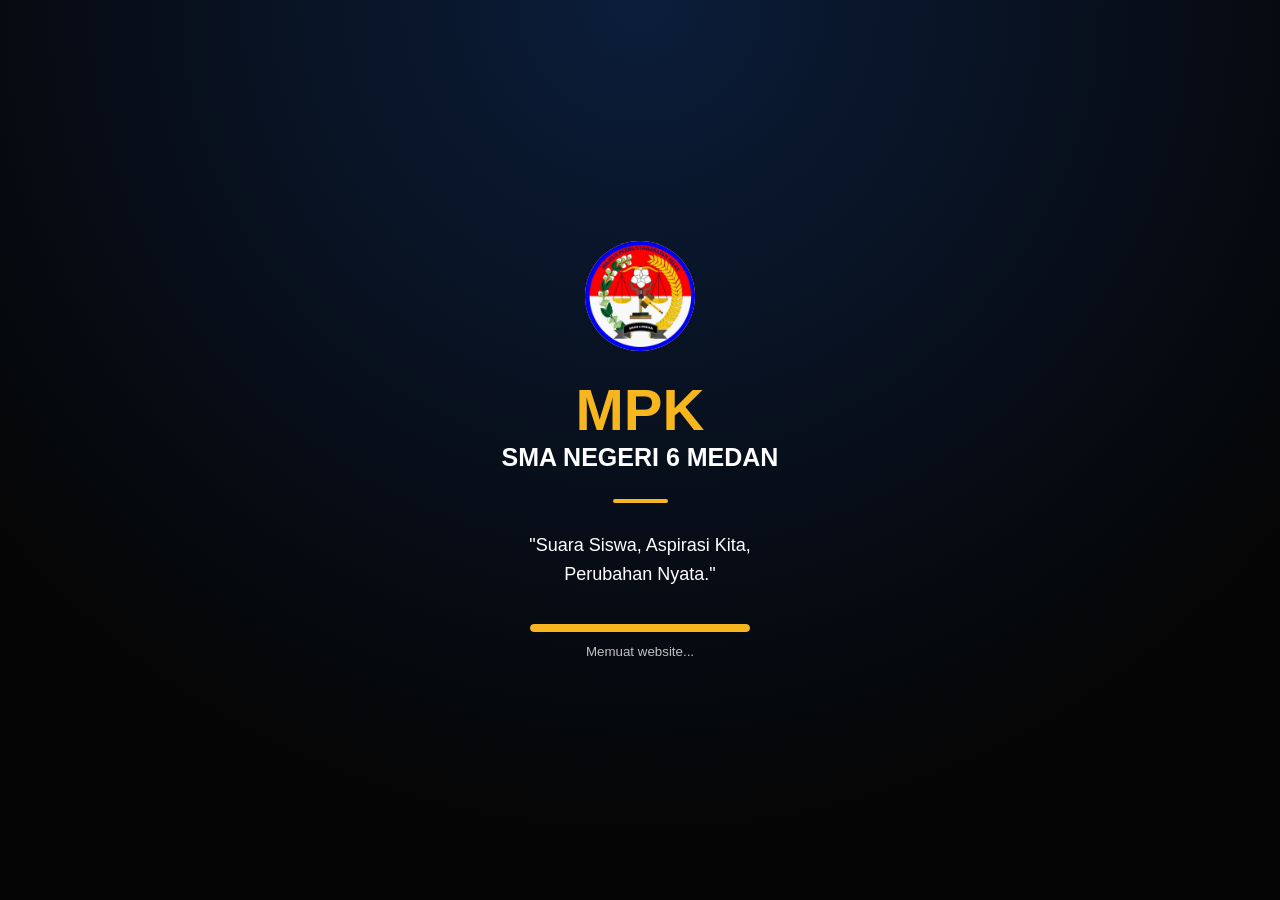
<file: index.html>
<!DOCTYPE html>
<html lang="id">
<head>
  <meta charset="UTF-8">
  <meta name="viewport" content="width=device-width, initial-scale=1.0">
  <title>MPK SMAN 6 MEDAN</title>
  <link rel="stylesheet" href="intro.css">
</head>
<body>

  <main class="intro">

    <section class="screen active" id="splashScreen">
      <img src="assets/logo.png" class="intro-logo" alt="Logo MPK">
      <h1>MPK</h1>
      <h2>SMA NEGERI 6 MEDAN</h2>
      <div class="line"></div>
      <p>"Suara Siswa, Aspirasi Kita,<br>Perubahan Nyata."</p>
      <div class="loading-bar"><span></span></div>
      <small>Memuat website...</small>
    </section>

    <section class="screen" id="chooseScreen">
      <img src="assets/logo.png" class="small-logo" alt="Logo MPK">
      <h2>Pilih Tampilan Website</h2>
      <p class="desc">Silakan pilih tampilan yang ingin digunakan.</p>

      <div class="choice-wrap">
        <button class="choice active" data-mode="mobile" onclick="selectMode('mobile')">
          <span>📱</span>
          <b>Mobile</b>
        </button>

        <button class="choice" data-mode="desktop" onclick="selectMode('desktop')">
          <span>🖥️</span>
          <b>Desktop</b>
        </button>
      </div>

      <button class="continue-btn" onclick="continueWebsite()">
        Lanjutkan →
      </button>
    </section>

    <section class="screen" id="loadingScreen">
      <div class="circle">⚙️</div>
      <h2>Mengoptimalkan tampilan...</h2>
      <p id="loadingText">Mohon tunggu sebentar.</p>
      <div class="loading-bar wide"><span></span></div>
    </section>

  </main>

  <script src="intro.js"></script>
</body>
</html>
</file>
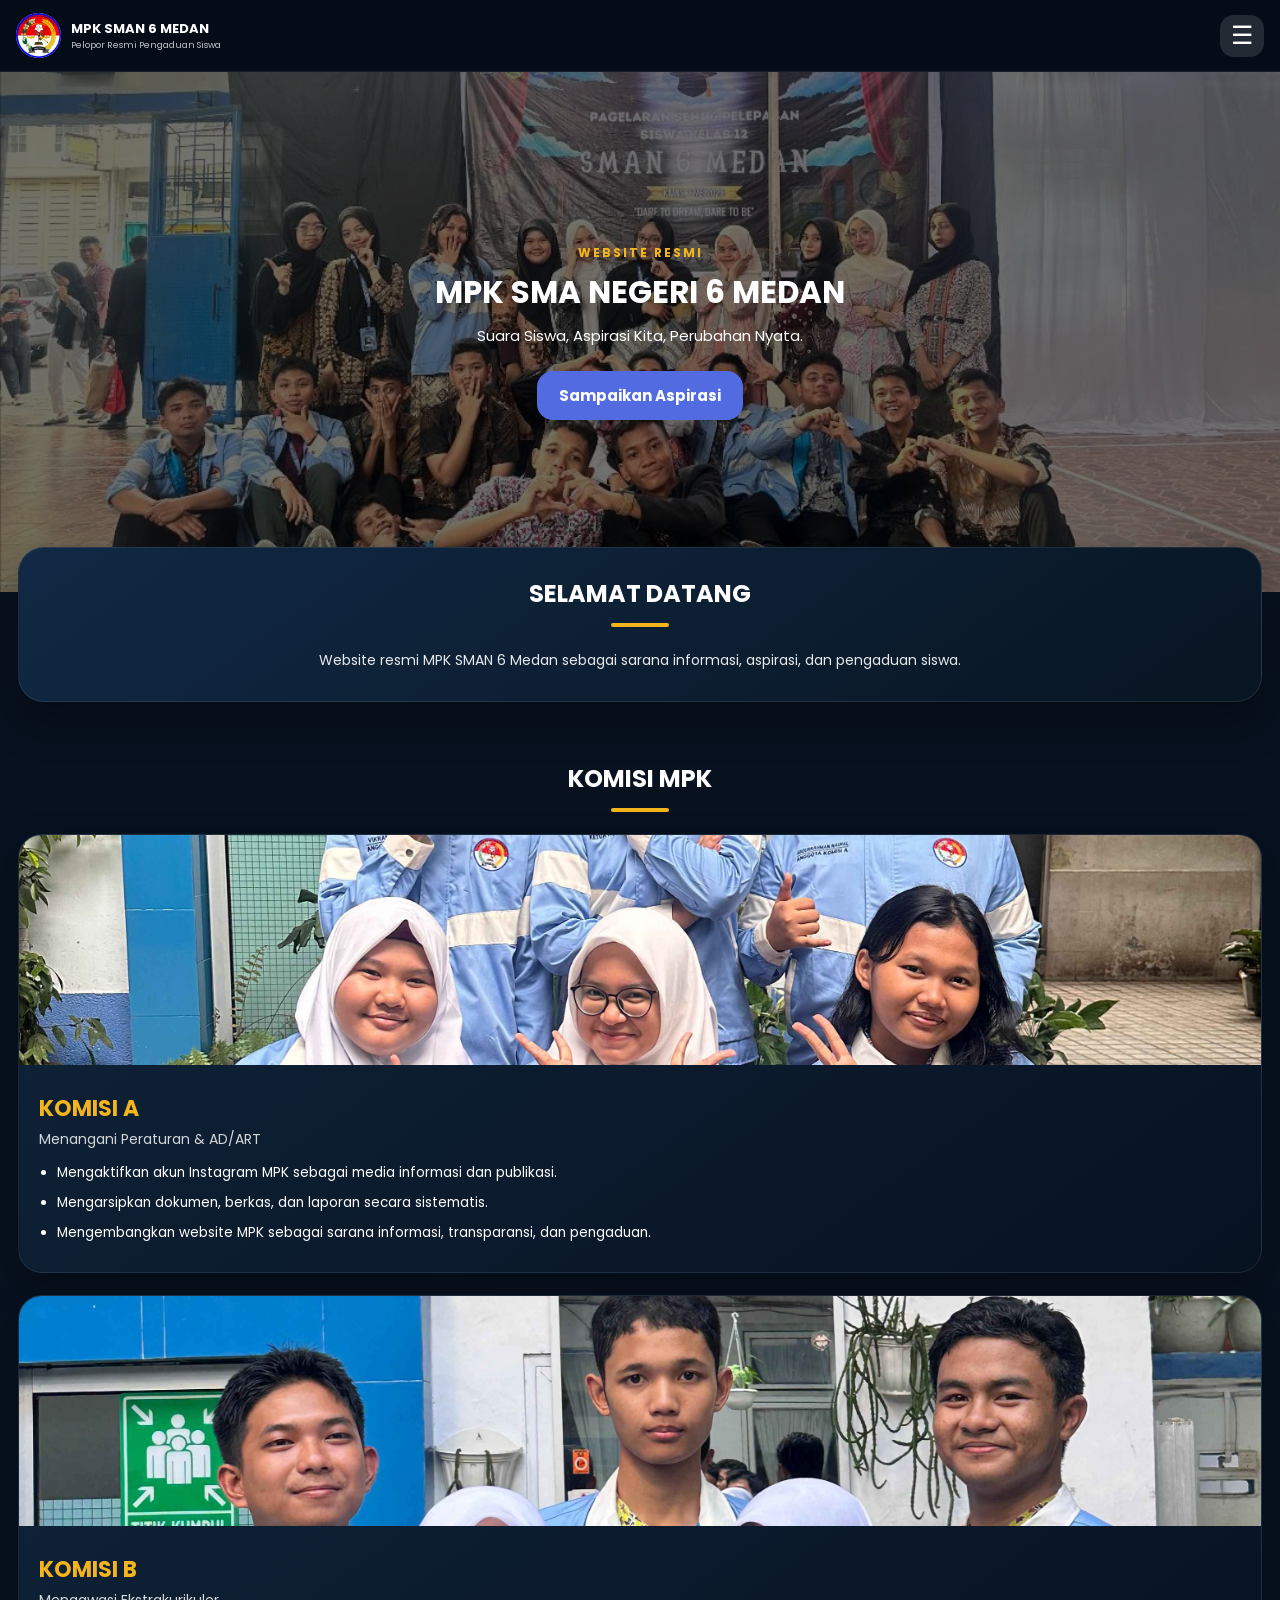
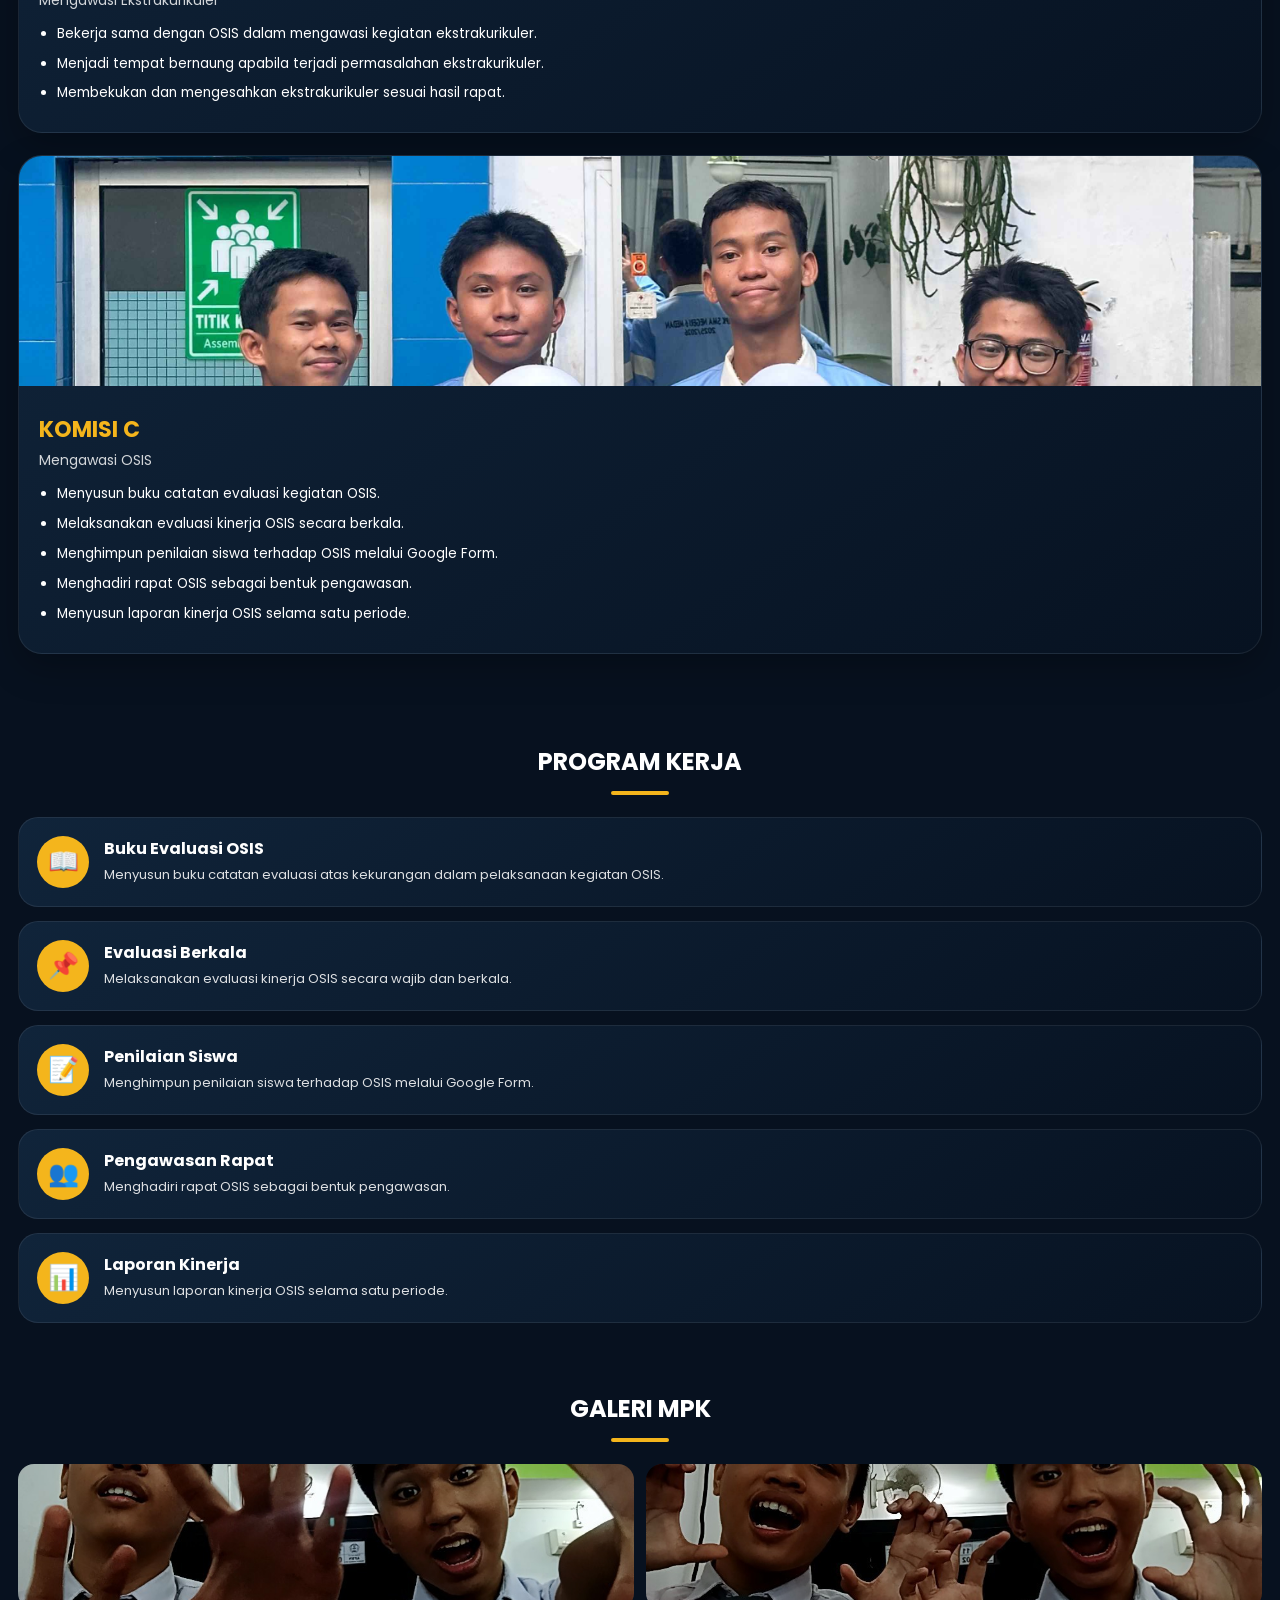
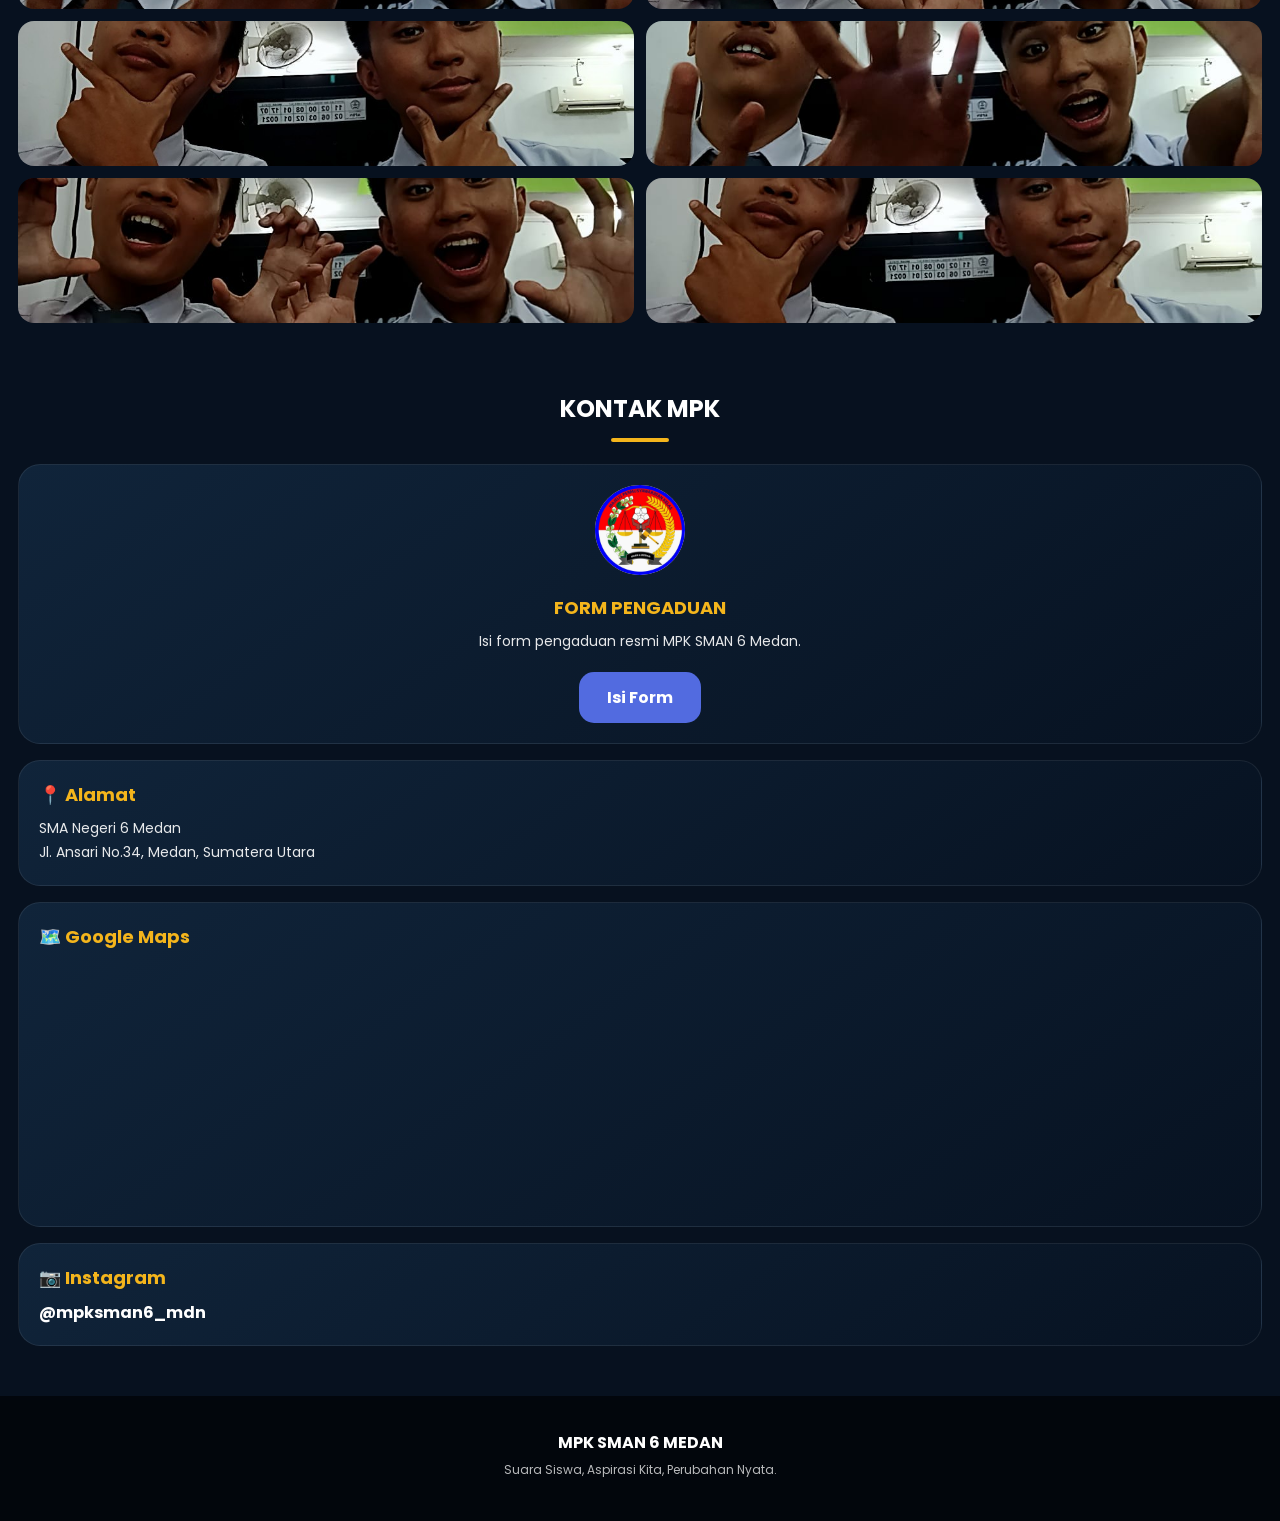
<file: home-mobile.html>
<!DOCTYPE html>
<html lang="id">
<head>
  <meta charset="UTF-8">
  <meta name="viewport" content="width=device-width, initial-scale=1.0">
  <title>MPK SMAN 6 MEDAN - Mobile</title>
  <link rel="stylesheet" href="mobile.css">
  <link href="https://fonts.googleapis.com/css2?family=Poppins:wght@300;400;500;600;700&display=swap" rel="stylesheet">
</head>
<body>

<header class="m-navbar">
  <div class="m-brand">
    <img src="assets/logo.png" alt="Logo MPK">
    <div>
      <h1>MPK SMAN 6 MEDAN</h1>
      <p>Pelopor Resmi Pengaduan Siswa</p>
    </div>
  </div>
  <button class="m-menu-btn" onclick="openMenu()">☰</button>
</header>

<nav class="m-drawer" id="mobileMenu">
  <div class="m-drawer-top">
    <div class="m-brand">
      <img src="assets/logo.png" alt="Logo MPK">
      <div>
        <h1>MPK SMAN 6 MEDAN</h1>
        <p>Mobile Navigation</p>
      </div>
    </div>
    <button class="m-close-btn" onclick="closeMenu()">×</button>
  </div>

  <a onclick="goToSection('home')">🏠 Beranda</a>
  <a onclick="goToSection('komisia')">✦ Komisi A</a>
  <a onclick="goToSection('komisib')">✦ Komisi B</a>
  <a onclick="goToSection('komisic')">✦ Komisi C</a>
  <a onclick="goToSection('program')">🛠️ Program Kerja</a>
  <a onclick="goToSection('galeri')">🖼️ Galeri</a>
  <a onclick="goToSection('kontak')">☎️ Kontak</a>
  <a href="home.html">🖥️ Versi Desktop</a>
</nav>

<section class="m-hero" id="home">
  <img src="assets/hero-mobile.jpg" alt="Hero MPK">
  <div class="m-hero-text">
    <span>WEBSITE RESMI</span>
    <h2>MPK SMA NEGERI 6 MEDAN</h2>
    <p>Suara Siswa, Aspirasi Kita, Perubahan Nyata.</p>
    <button onclick="goToSection('kontak')">Sampaikan Aspirasi</button>
  </div>
</section>

<section class="m-welcome">
  <h2>SELAMAT DATANG</h2>
  <p>
    Website resmi MPK SMAN 6 Medan sebagai sarana informasi, aspirasi,
    dan pengaduan siswa.
  </p>
</section>

<section class="m-section" id="komisi">
  <h2 class="m-title">KOMISI MPK</h2>

  <article class="m-card" id="komisia">
    <img src="assets/komisia.jpg" alt="Komisi A">
    <div class="m-card-body">
      <h3>KOMISI A</h3>
      <p class="m-sub">Menangani Peraturan & AD/ART</p>
      <ul>
        <li>Mengaktifkan akun Instagram MPK sebagai media informasi dan publikasi.</li>
        <li>Mengarsipkan dokumen, berkas, dan laporan secara sistematis.</li>
        <li>Mengembangkan website MPK sebagai sarana informasi, transparansi, dan pengaduan.</li>
      </ul>
    </div>
  </article>

  <article class="m-card" id="komisib">
    <img src="assets/komisib.jpg" alt="Komisi B">
    <div class="m-card-body">
      <h3>KOMISI B</h3>
      <p class="m-sub">Mengawasi Ekstrakurikuler</p>
      <ul>
        <li>Bekerja sama dengan OSIS dalam mengawasi kegiatan ekstrakurikuler.</li>
        <li>Menjadi tempat bernaung apabila terjadi permasalahan ekstrakurikuler.</li>
        <li>Membekukan dan mengesahkan ekstrakurikuler sesuai hasil rapat.</li>
      </ul>
    </div>
  </article>

 <article class="m-card" id="komisic">
    <img src="assets/komisic.jpg" alt="Komisi C">
    <div class="m-card-body">
      <h3>KOMISI C</h3>
      <p class="m-sub">Mengawasi OSIS</p>
      <ul>
        <li>Menyusun buku catatan evaluasi kegiatan OSIS.</li>
        <li>Melaksanakan evaluasi kinerja OSIS secara berkala.</li>
        <li>Menghimpun penilaian siswa terhadap OSIS melalui Google Form.</li>
        <li>Menghadiri rapat OSIS sebagai bentuk pengawasan.</li>
        <li>Menyusun laporan kinerja OSIS selama satu periode.</li>
      </ul>
    </div>
  </article>
</section>

<section class="m-section" id="program">
  <h2 class="m-title">PROGRAM KERJA</h2>

  <div class="m-program">
    <div class="m-program-item"><span>📖</span><div><h3>Buku Evaluasi OSIS</h3><p>Menyusun buku catatan evaluasi atas kekurangan dalam pelaksanaan kegiatan OSIS.</p></div></div>
    <div class="m-program-item"><span>📌</span><div><h3>Evaluasi Berkala</h3><p>Melaksanakan evaluasi kinerja OSIS secara wajib dan berkala.</p></div></div>
    <div class="m-program-item"><span>📝</span><div><h3>Penilaian Siswa</h3><p>Menghimpun penilaian siswa terhadap OSIS melalui Google Form.</p></div></div>
    <div class="m-program-item"><span>👥</span><div><h3>Pengawasan Rapat</h3><p>Menghadiri rapat OSIS sebagai bentuk pengawasan.</p></div></div>
    <div class="m-program-item"><span>📊</span><div><h3>Laporan Kinerja</h3><p>Menyusun laporan kinerja OSIS selama satu periode.</p></div></div>
  </div>
</section>

<section class="m-section" id="galeri">
  <h2 class="m-title">GALERI MPK</h2>
  <div class="m-gallery">
    <img src="assets/galeri1.jpg" alt="Galeri 1">
    <img src="assets/galeri2.jpg" alt="Galeri 2">
    <img src="assets/galeri3.jpg" alt="Galeri 3">
    <img src="assets/galeri4.jpg" alt="Galeri 4">
    <img src="assets/galeri5.jpg" alt="Galeri 5">
    <img src="assets/galeri6.jpg" alt="Galeri 6">
  </div>
</section>

<section class="m-section" id="kontak">
  <h2 class="m-title">KONTAK MPK</h2>

  <div class="m-contact-main">
    <img src="assets/logo.png" alt="Logo MPK">
    <h3>FORM PENGADUAN</h3>
    <p>Isi form pengaduan resmi MPK SMAN 6 Medan.</p>
    <a href="https://docs.google.com/forms/d/e/1FAIpQLSd1QgQ96IY8qCaFhSOapVazZYsEGjEbIVbFxrJdygxVC0OdXw/viewform" target="_blank">Isi Form</a>
  </div>

  <div class="m-contact-box">
    <h3>📍 Alamat</h3>
    <p>SMA Negeri 6 Medan<br>Jl. Ansari No.34, Medan, Sumatera Utara</p>
  </div>

  <div class="m-contact-box">
    <h3>🗺️ Google Maps</h3>
    <iframe src="https://www.google.com/maps?q=SMAN+6+Medan&output=embed"></iframe>
  </div>

  <div class="m-contact-box">
    <h3>📷 Instagram</h3>
    <a class="m-link" href="https://instagram.com/mpksman6_mdn" target="_blank">@mpksman6_mdn</a>
  </div>
</section>

<footer class="m-footer">
  <h3>MPK SMAN 6 MEDAN</h3>
  <p>Suara Siswa, Aspirasi Kita, Perubahan Nyata.</p>
</footer>

<script src="mobile.js"></script>
</body>
</html>
</file>
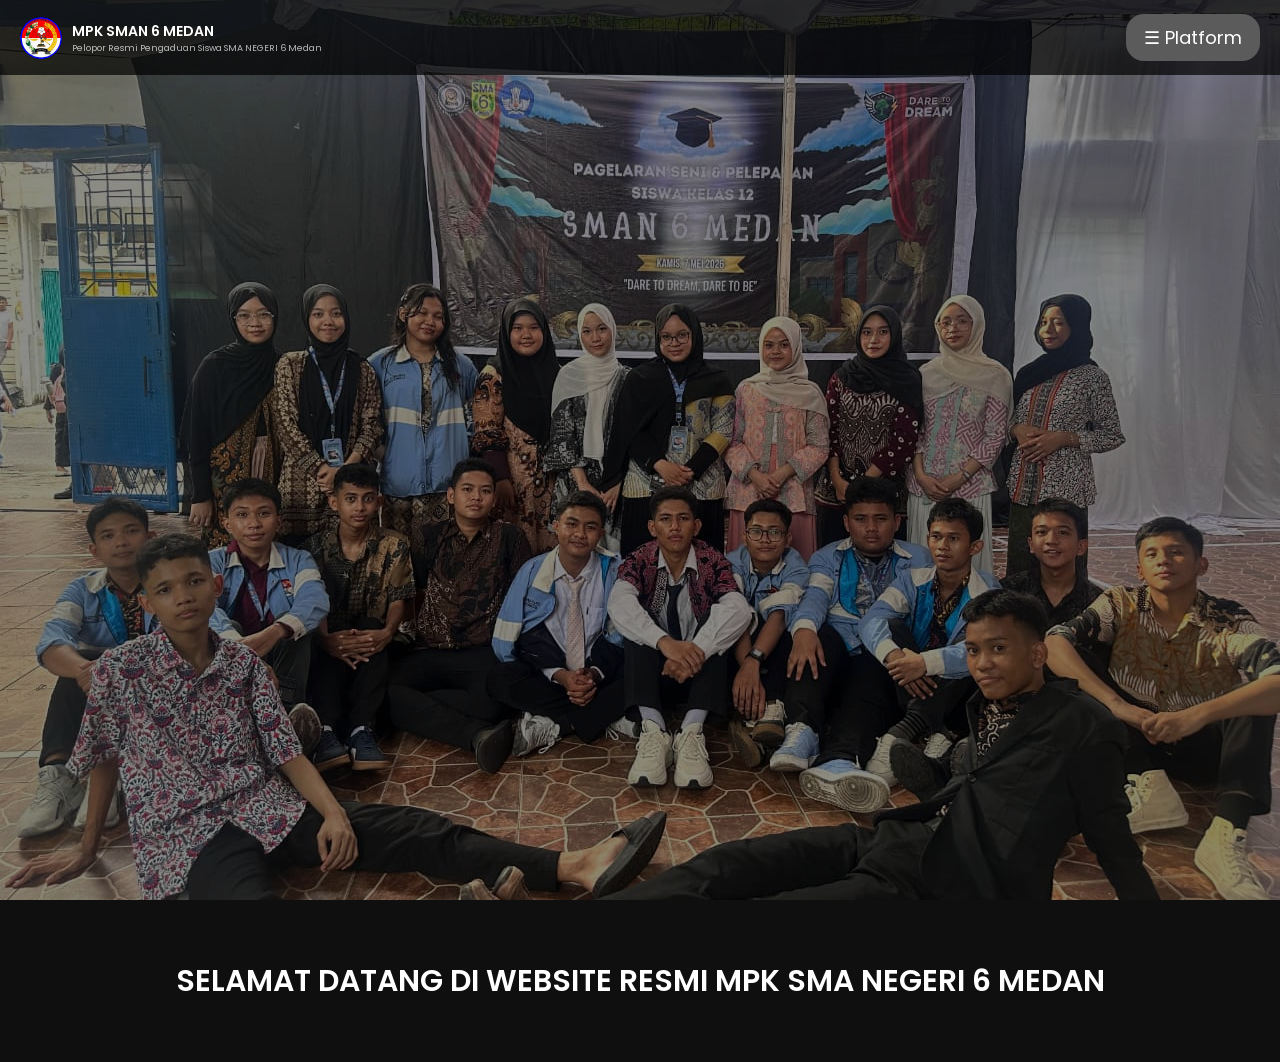
<file: home.html>
<!DOCTYPE html>
<html lang="id">
<head>
  <meta charset="UTF-8">
  <meta name="viewport" content="width=device-width, initial-scale=1.0">

  <title>MPK SMAN 6 MEDAN</title>

  <link rel="stylesheet" href="style.css">

  <link href="https://fonts.googleapis.com/css2?family=Poppins:wght@300;400;500;600;700&display=swap" rel="stylesheet">
</head>
<body>

<!-- NAVBAR -->
<header class="navbar">

  <div class="logo-area">

    <img src="assets/logo.png" class="logo">

    <div>
      <h1>MPK SMAN 6 MEDAN</h1>
      <p>Pelopor Resmi Pengaduan Siswa SMA NEGERI 6 Medan</p>
    </div>

  </div>

  <div class="menu-toggle" onclick="toggleMenu()">
    ☰ Platform
  </div>

</header>

<!-- SIDEBAR -->
<div class="sidebar" id="sidebar">

  <a href="home.html" class="active">🏠 Beranda</a>

  <a href="pages/komisia.html">✦ Komisi A</a>

  <a href="pages/komisib.html">✦ Komisi B</a>

  <a href="pages/komisic.html">✦ Komisi C</a>

  <a href="pages/programkerja.html">🛠️ Program Kerja</a>

  <a href="pages/galeri.html">🖼️ Galeri</a>

  <a href="pages/kontak.html">☎️ Kontak</a>

</div>

<!-- HERO -->
<section class="hero">

  <img src="assets/hero.jpg" class="hero-img">

</section>

<!-- TEXT -->
<section class="home-text">

  <h2>
    SELAMAT DATANG DI WEBSITE RESMI MPK SMA NEGERI 6 MEDAN
  </h2>

</section>

<script src="script.js"></script>

</body>
</html>
</file>
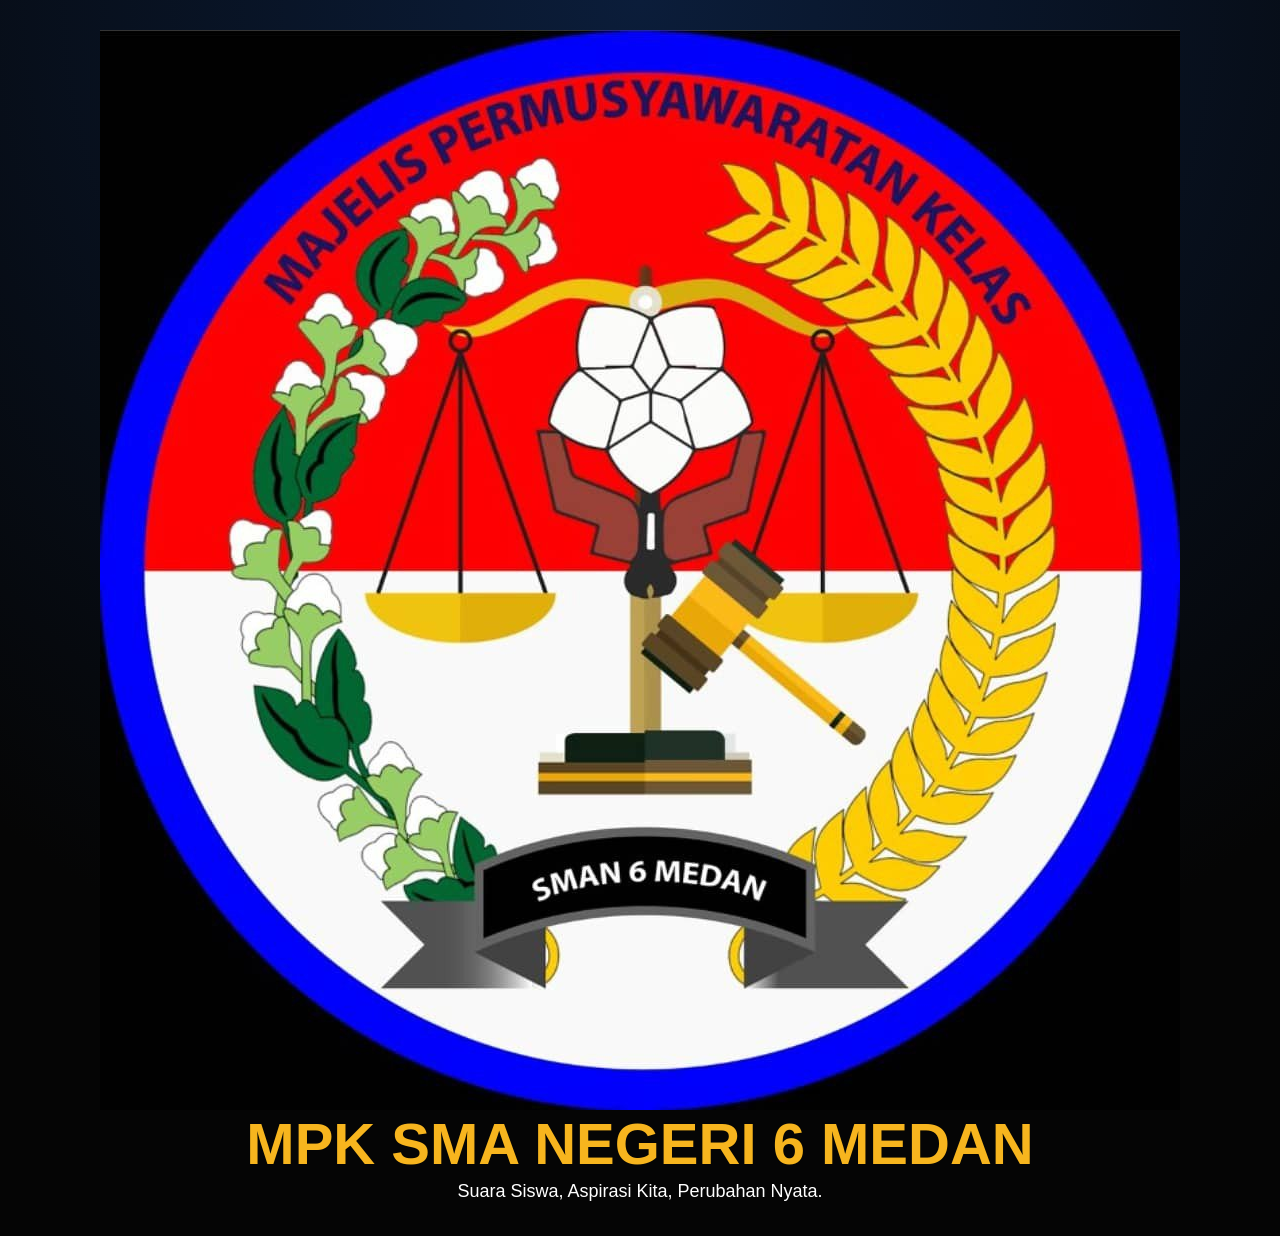
<file: intro.html>
<!DOCTYPE html>
<html lang="id">
<head>
<meta charset="UTF-8">
<meta name="viewport" content="width=device-width,initial-scale=1">
<title>MPK SMAN 6 Medan</title>
<link rel="stylesheet" href="intro.css">
</head>
<body>
<div class="screen active" id="s1">
<img src="assets/logo.png" class="logo">
<h1>MPK SMA NEGERI 6 MEDAN</h1>
<p>Suara Siswa, Aspirasi Kita, Perubahan Nyata.</p>
<div class="bar"><span></span></div>
</div>

<div class="screen" id="s2">
<h2>Perangkat Anda terdeteksi</h2>
<div class="card">
📱 <b>Mobile</b><br><br>
<button onclick="next()">Lanjutkan</button>
<hr>
<a href="index.html">Gunakan Desktop Version</a>
</div>
</div>

<script src="intro.js"></script>
</body>
</html>
</file>
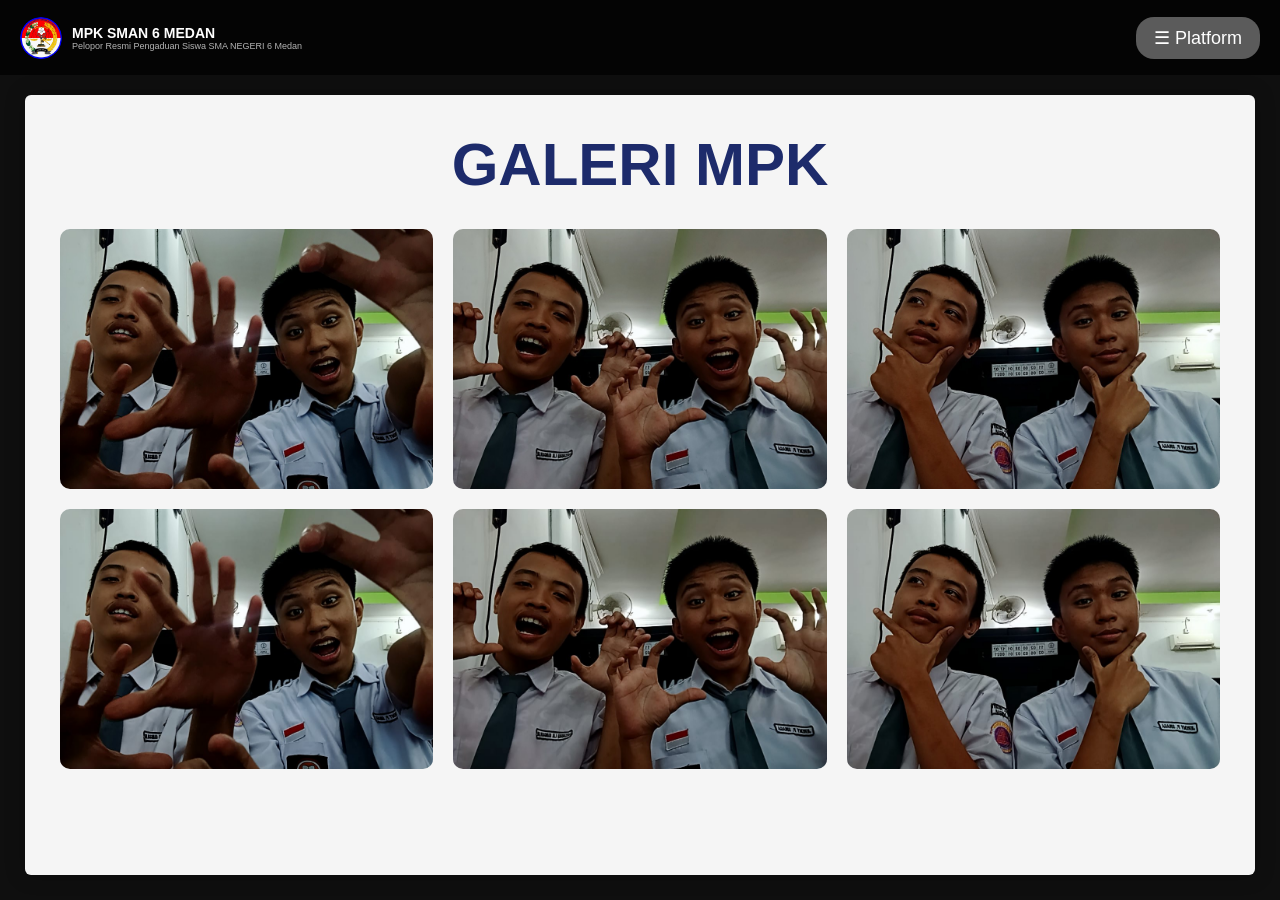
<file: pages/galeri.html>
<!DOCTYPE html>
<html lang="id">
<head>

  <meta charset="UTF-8">

  <meta name="viewport"
  content="width=device-width, initial-scale=1.0">

  <title>Galeri MPK</title>

  <link rel="stylesheet" href="../style.css">

</head>

<body>

<!-- HEADER -->

<header class="navbar">

  <div class="logo-area">

    <img src="../assets/logo.png" class="logo">

    <div>

      <h1>MPK SMAN 6 MEDAN</h1>

      <p>
        Pelopor Resmi Pengaduan Siswa SMA NEGERI 6 Medan
      </p>

    </div>

  </div>

  <div class="menu-toggle"
  onclick="toggleMenu()">

    ☰ Platform

  </div>

</header>

<!-- SIDEBAR -->

<div class="sidebar" id="sidebar">

 <a href="../home.html">🏠 Beranda</a>

<a href="komisia.html">✦ Komisi A</a>

<a href="komisib.html">✦ Komisi B</a>

<a href="komisic.html">✦ Komisi C</a>

<a href="programkerja.html">🛠️ Program Kerja</a>

<a href="galeri.html">🖼️ Galeri</a>

<a href="kontak.html">☎️ Kontak</a>
  
</div>

<!-- CONTENT -->

<div class="galeri-page">

  <div class="galeri-box">

    <h2>GALERI MPK</h2>

    <div class="galeri-grid">

      <img src="../assets/galeri1.jpg">

      <img src="../assets/galeri2.jpg">

      <img src="../assets/galeri3.jpg">

      <img src="../assets/galeri4.jpg">

      <img src="../assets/galeri5.jpg">

      <img src="../assets/galeri6.jpg">

    </div>

  </div>

</div>

<script src="../script.js"></script>

</body>
</html>
</file>
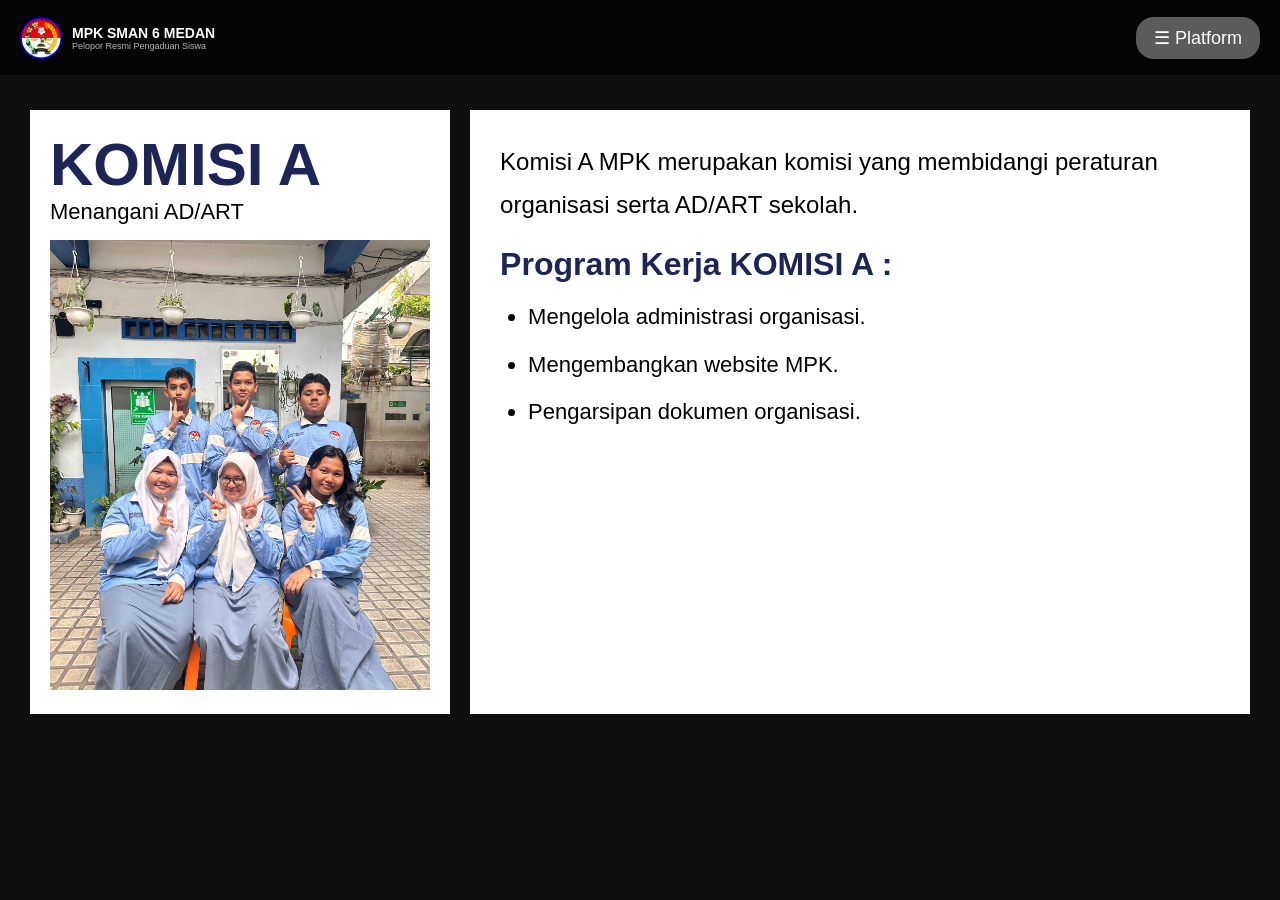
<file: pages/komisi-a.html>
<!DOCTYPE html>
<html lang="id">
<head>
  <meta charset="UTF-8">
  <meta name="viewport" content="width=device-width, initial-scale=1.0">
  <title>Komisi A</title>

  <link rel="stylesheet" href="../style.css">
</head>
<body>

<header class="navbar">

  <div class="logo-area">

    <img src="../assets/logo.png" class="logo">

    <div>
      <h1>MPK SMAN 6 MEDAN</h1>
      <p>Pelopor Resmi Pengaduan Siswa</p>
    </div>

  </div>

  <div class="menu-toggle" onclick="toggleMenu()">
    ☰ Platform
  </div>

</header>

<div class="sidebar" id="sidebar">

  <a href="../index.html">🏠 Beranda</a>

  <a class="active">✦ Komisi A</a>

  <a href="komisib.html">✦ Komisi B</a>

  <a href="komisic.html">✦ Komisi C</a>

</div>

<div class="container">

  <div class="komisi-wrapper">

    <!-- KIRI -->
    <div class="komisi-kiri">

      <h2>KOMISI A</h2>

      <p>Menangani AD/ART</p>

      <img src="../assets/komisia.jpg" class="foto-komisi">

    </div>

    <!-- KANAN -->
    <div class="komisi-kanan">

      <p>
        Komisi A MPK merupakan komisi yang membidangi
        peraturan organisasi serta AD/ART sekolah.
      </p>

      <h3>Program Kerja KOMISI A :</h3>

      <ul>

        <li>Mengelola administrasi organisasi.</li>

        <li>Mengembangkan website MPK.</li>

        <li>Pengarsipan dokumen organisasi.</li>

      </ul>

    </div>

  </div>

</div>

<script src="../script.js"></script>

</body>
</html>
</file>
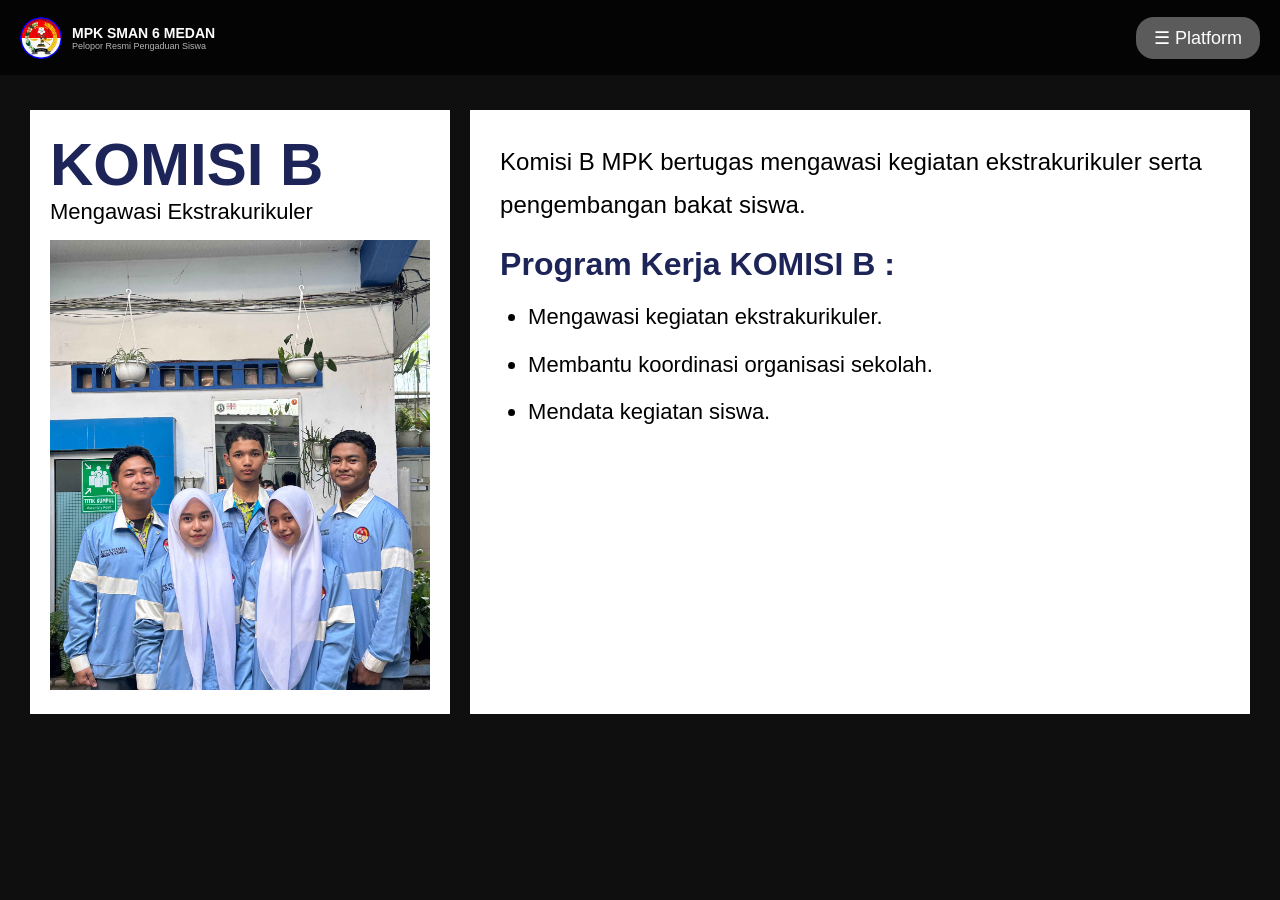
<file: pages/komisi-b.html>
<!DOCTYPE html>
<html lang="id">
<head>
  <meta charset="UTF-8">
  <meta name="viewport" content="width=device-width, initial-scale=1.0">
  <title>Komisi B</title>

  <link rel="stylesheet" href="../style.css">
</head>
<body>

<header class="navbar">

  <div class="logo-area">

    <img src="../assets/logo.png" class="logo">

    <div>
      <h1>MPK SMAN 6 MEDAN</h1>
      <p>Pelopor Resmi Pengaduan Siswa</p>
    </div>

  </div>

  <div class="menu-toggle" onclick="toggleMenu()">
    ☰ Platform
  </div>

</header>

<div class="sidebar" id="sidebar">

  <a href="../index.html">🏠 Beranda</a>

  <a href="komisia.html">✦ Komisi A</a>

  <a class="active">✦ Komisi B</a>

  <a href="komisic.html">✦ Komisi C</a>

</div>

<div class="container">

  <div class="komisi-wrapper">

    <div class="komisi-kiri">

      <h2>KOMISI B</h2>

      <p>Mengawasi Ekstrakurikuler</p>

      <img src="../assets/komisib.jpg" class="foto-komisi">

    </div>

    <div class="komisi-kanan">

      <p>
        Komisi B MPK bertugas mengawasi kegiatan
        ekstrakurikuler serta pengembangan bakat siswa.
      </p>

      <h3>Program Kerja KOMISI B :</h3>

      <ul>

        <li>Mengawasi kegiatan ekstrakurikuler.</li>

        <li>Membantu koordinasi organisasi sekolah.</li>

        <li>Mendata kegiatan siswa.</li>

      </ul>

    </div>

  </div>

</div>

<script src="../script.js"></script>

</body>
</html>
</file>
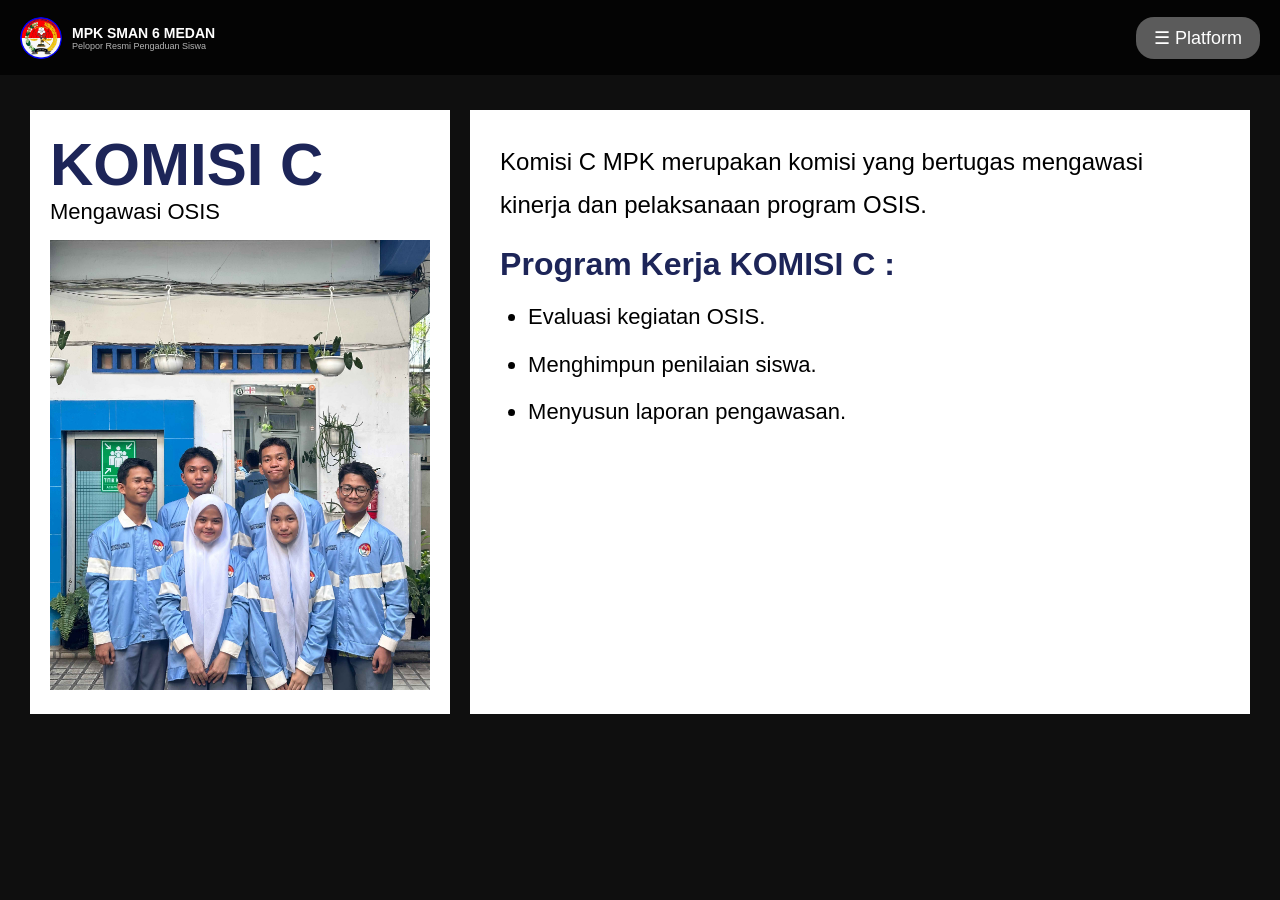
<file: pages/komisi-c.html>
<!DOCTYPE html>
<html lang="id">
<head>
  <meta charset="UTF-8">
  <meta name="viewport" content="width=device-width, initial-scale=1.0">
  <title>Komisi C</title>

  <link rel="stylesheet" href="../style.css">
</head>
<body>

<header class="navbar">

  <div class="logo-area">

    <img src="../assets/logo.png" class="logo">

    <div>
      <h1>MPK SMAN 6 MEDAN</h1>
      <p>Pelopor Resmi Pengaduan Siswa</p>
    </div>

  </div>

  <div class="menu-toggle" onclick="toggleMenu()">
    ☰ Platform
  </div>

</header>

<div class="sidebar" id="sidebar">

  <a href="../index.html">🏠 Beranda</a>

  <a href="komisia.html">✦ Komisi A</a>

  <a href="komisib.html">✦ Komisi B</a>

  <a class="active">✦ Komisi C</a>

</div>

<div class="container">

  <div class="komisi-wrapper">

    <div class="komisi-kiri">

      <h2>KOMISI C</h2>

      <p>Mengawasi OSIS</p>

      <img src="../assets/komisic.jpg" class="foto-komisi">

    </div>

    <div class="komisi-kanan">

      <p>
        Komisi C MPK merupakan komisi yang bertugas
        mengawasi kinerja dan pelaksanaan program OSIS.
      </p>

      <h3>Program Kerja KOMISI C :</h3>

      <ul>

        <li>Evaluasi kegiatan OSIS.</li>

        <li>Menghimpun penilaian siswa.</li>

        <li>Menyusun laporan pengawasan.</li>

      </ul>

    </div>

  </div>

</div>

<script src="../script.js"></script>

</body>
</html>
</file>
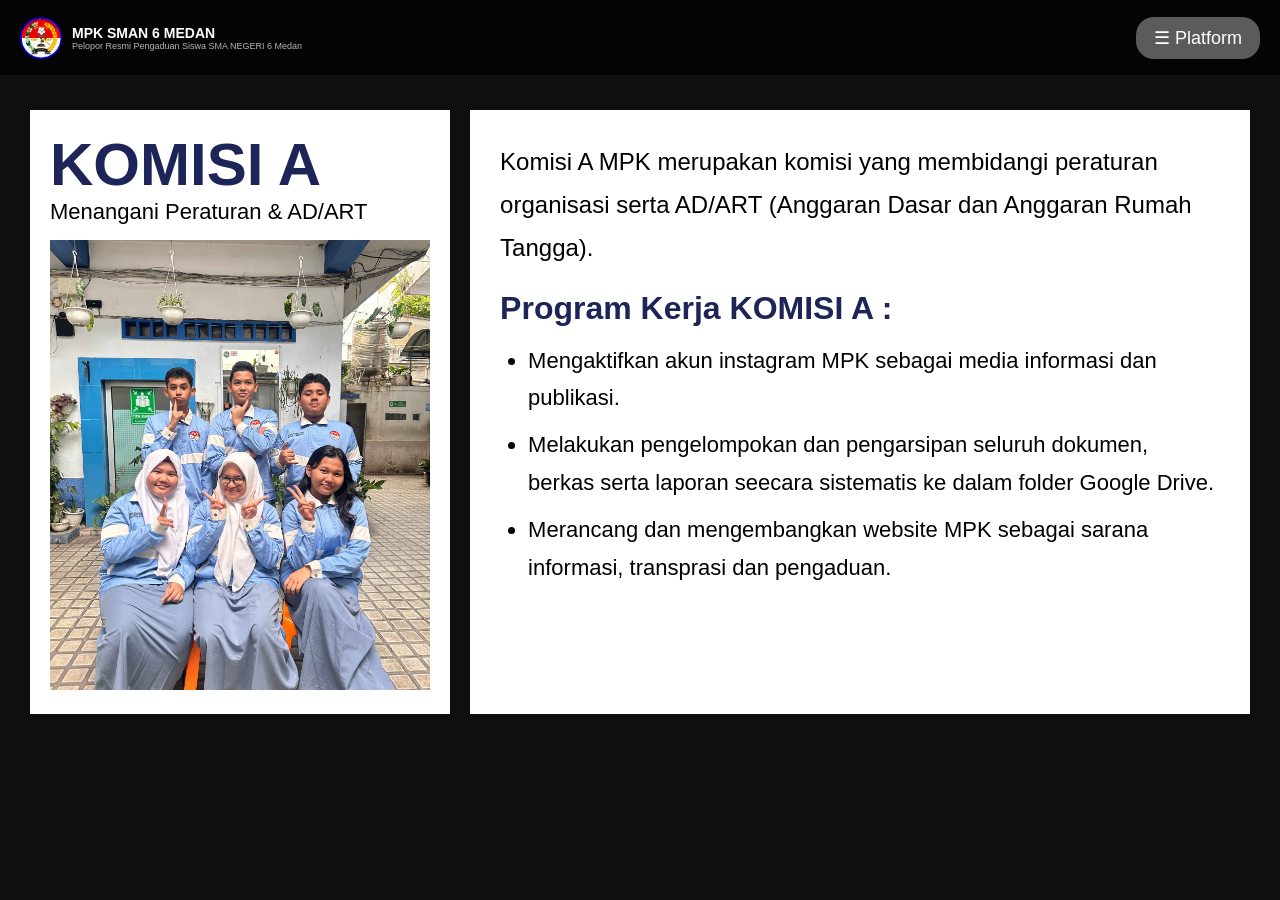
<file: pages/komisia.html>
<!DOCTYPE html>
<html lang="id">
<head>
  <meta charset="UTF-8">
  <meta name="viewport" content="width=device-width, initial-scale=1.0">

  <title>Komisi A</title>

  <link rel="stylesheet" href="../style.css">
</head>
<body>

<header class="navbar">

  <div class="logo-area">

    <img src="../assets/logo.png" class="logo">

    <div>
      <h1>MPK SMAN 6 MEDAN</h1>
      <p>Pelopor Resmi Pengaduan Siswa SMA NEGERI 6 Medan</p>
    </div>

  </div>

  <div class="menu-toggle" onclick="toggleMenu()">
    ☰ Platform
  </div>

</header>

<div class="sidebar" id="sidebar">

  <a href="../home.html">🏠 Beranda</a>

<a href="komisia.html">✦ Komisi A</a>

<a href="komisib.html">✦ Komisi B</a>

<a href="komisic.html">✦ Komisi C</a>

<a href="programkerja.html">🛠️ Program Kerja</a>

<a href="galeri.html">🖼️ Galeri</a>

<a href="kontak.html">☎️ Kontak</a>
  
</div>

<div class="container">

  <div class="komisi-wrapper">

    <!-- KIRI -->
    <div class="komisi-kiri">

      <h2>KOMISI A</h2>

      <p>Menangani Peraturan & AD/ART</p>

      <img src="../assets/komisia.jpg" class="foto-komisi">

    </div>

    <!-- KANAN -->
    <div class="komisi-kanan">

      <p>
        Komisi A MPK merupakan komisi yang membidangi peraturan organisasi serta AD/ART (Anggaran Dasar dan Anggaran Rumah Tangga).
      </p>

      <h3>Program Kerja KOMISI A :</h3>

      <ul>

        <li>Mengaktifkan akun instagram MPK sebagai media informasi dan publikasi.</li>

        <li>Melakukan pengelompokan dan pengarsipan seluruh dokumen, berkas serta laporan seecara sistematis ke dalam folder Google Drive.</li>

        <li>Merancang dan mengembangkan website MPK sebagai sarana informasi, transprasi dan pengaduan.</li>

      </ul>

    </div>

  </div>

</div>

<script src="../script.js"></script>

</body>
</html>
</file>
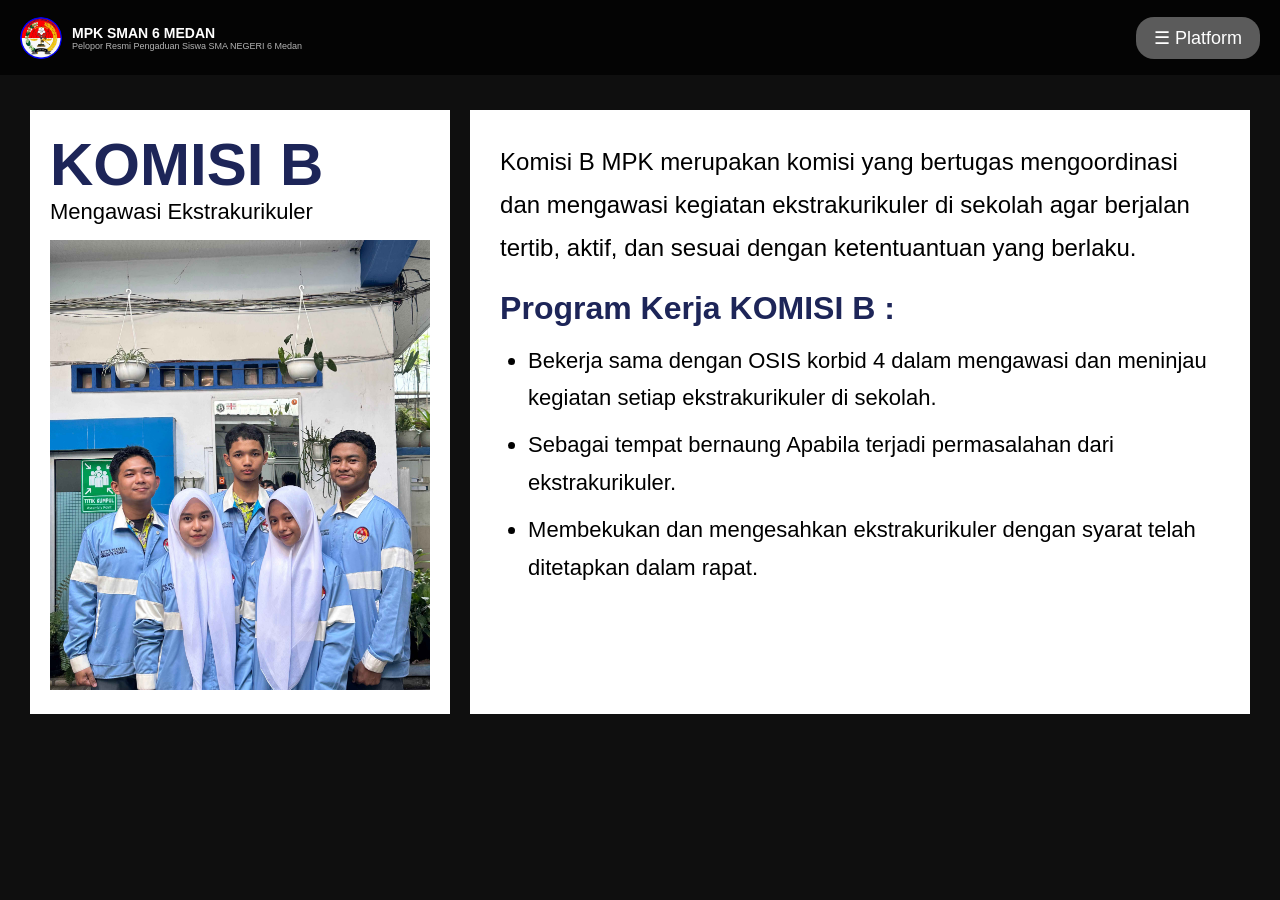
<file: pages/komisib.html>
<!DOCTYPE html>
<html lang="id">
<head>
  <meta charset="UTF-8">
  <meta name="viewport" content="width=device-width, initial-scale=1.0">

  <title>Komisi B</title>

  <link rel="stylesheet" href="../style.css">
</head>
<body>

<header class="navbar">

  <div class="logo-area">

    <img src="../assets/logo.png" class="logo">

    <div>
      <h1>MPK SMAN 6 MEDAN</h1>
      <p>Pelopor Resmi Pengaduan Siswa SMA NEGERI 6 Medan</p>
    </div>

  </div>

  <div class="menu-toggle" onclick="toggleMenu()">
    ☰ Platform
  </div>

</header>

<div class="sidebar" id="sidebar">

  <a href="../home.html">🏠 Beranda</a>

<a href="komisia.html">✦ Komisi A</a>

<a href="komisib.html">✦ Komisi B</a>

<a href="komisic.html">✦ Komisi C</a>

<a href="programkerja.html">🛠️ Program Kerja</a>

<a href="galeri.html">🖼️ Galeri</a>

<a href="kontak.html">☎️ Kontak</a>

</div>

<div class="container">

  <div class="komisi-wrapper">

    <div class="komisi-kiri">

      <h2>KOMISI B</h2>

      <p>Mengawasi Ekstrakurikuler</p>

      <img src="../assets/komisib.jpg" class="foto-komisi">

    </div>

    <div class="komisi-kanan">

      <p>
        Komisi B MPK merupakan komisi yang bertugas mengoordinasi dan mengawasi kegiatan ekstrakurikuler di sekolah agar berjalan tertib, aktif, dan sesuai dengan ketentuantuan yang berlaku.
      </p>

      <h3>Program Kerja KOMISI B :</h3>

      <ul>

        <li>Bekerja sama dengan OSIS korbid 4 dalam mengawasi dan meninjau kegiatan setiap ekstrakurikuler di sekolah.</li>

        <li>Sebagai tempat bernaung Apabila terjadi permasalahan dari ekstrakurikuler.</li>

        <li>Membekukan dan mengesahkan ekstrakurikuler dengan syarat telah ditetapkan dalam rapat.</li>

      </ul>

    </div>

  </div>

</div>

<script src="../script.js"></script>

</body>
</html>
</file>
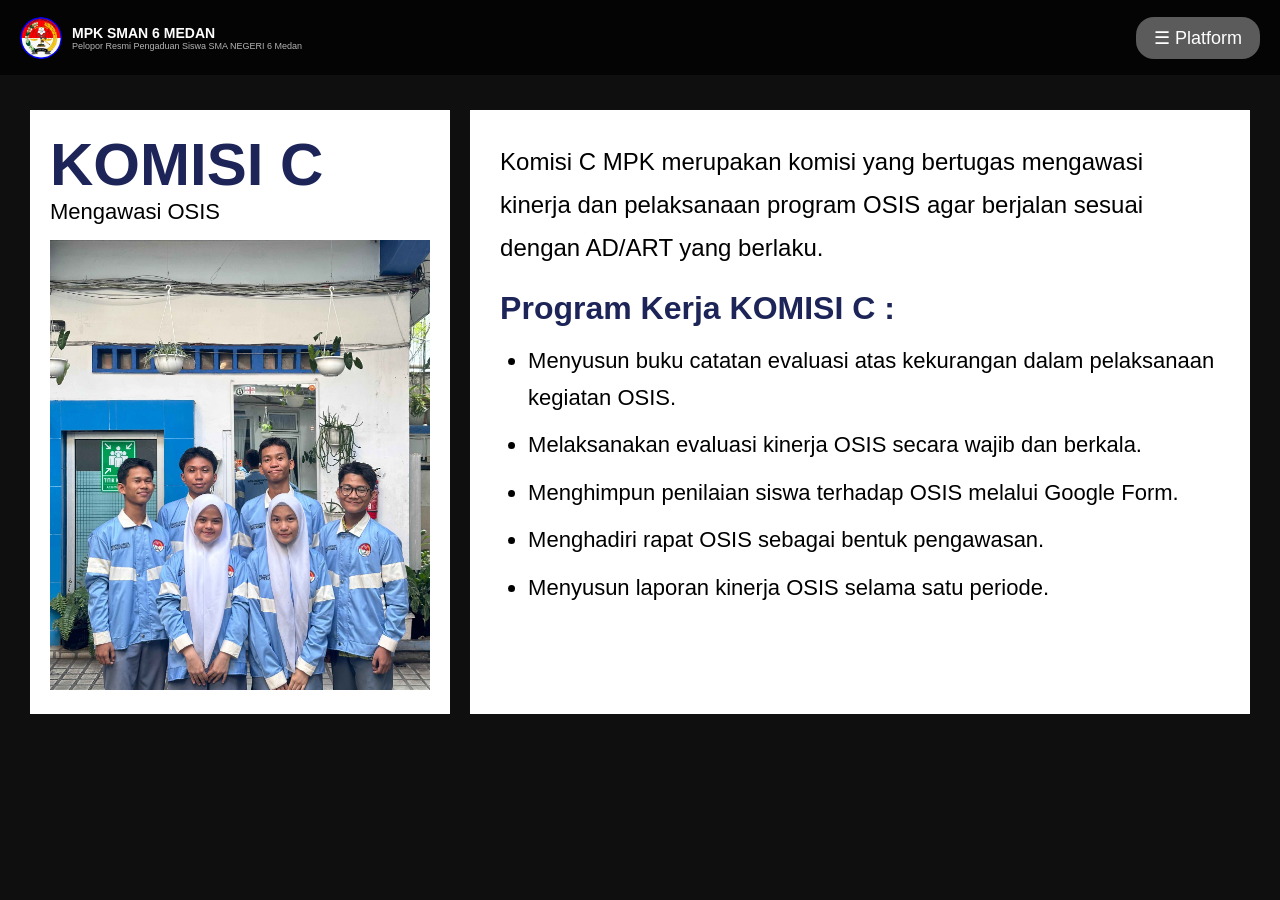
<file: pages/komisic.html>
<!DOCTYPE html>
<html lang="id">
<head>
  <meta charset="UTF-8">
  <meta name="viewport" content="width=device-width, initial-scale=1.0">

  <title>Komisi C</title>

  <link rel="stylesheet" href="../style.css">
</head>
<body>

<header class="navbar">

  <div class="logo-area">

    <img src="../assets/logo.png" class="logo">

    <div>
      <h1>MPK SMAN 6 MEDAN</h1>
      <p>Pelopor Resmi Pengaduan Siswa SMA NEGERI 6 Medan</p>
    </div>

  </div>

  <div class="menu-toggle" onclick="toggleMenu()">
    ☰ Platform
  </div>

</header>

<div class="sidebar" id="sidebar">

  <a href="../home.html">🏠 Beranda</a>

<a href="komisia.html">✦ Komisi A</a>

<a href="komisib.html">✦ Komisi B</a>

<a href="komisic.html">✦ Komisi C</a>

<a href="programkerja.html">🛠️ Program Kerja</a>

<a href="galeri.html">🖼️ Galeri</a>

<a href="kontak.html">☎️ Kontak</a>

</div>

<div class="container">

  <div class="komisi-wrapper">

    <div class="komisi-kiri">

      <h2>KOMISI C</h2>

      <p>Mengawasi OSIS</p>

      <img src="../assets/komisic.jpg" class="foto-komisi">

    </div>

    <div class="komisi-kanan">

      <p>
        Komisi C MPK merupakan komisi yang bertugas mengawasi kinerja dan pelaksanaan program OSIS agar berjalan sesuai dengan AD/ART yang berlaku.
      </p>

      <h3>Program Kerja KOMISI C :</h3>

      <ul>

        <li>Menyusun buku catatan evaluasi atas kekurangan dalam pelaksanaan kegiatan OSIS.</li>

        <li>Melaksanakan evaluasi kinerja OSIS secara wajib dan berkala.</li>

        <li>Menghimpun penilaian siswa terhadap OSIS melalui Google Form.</li>

        <li>Menghadiri rapat OSIS sebagai bentuk pengawasan.</li>

        <li>Menyusun laporan kinerja OSIS selama satu periode.</li>

      </ul>

    </div>

  </div>

</div>

<script src="../script.js"></script>

</body>
</html>
</file>
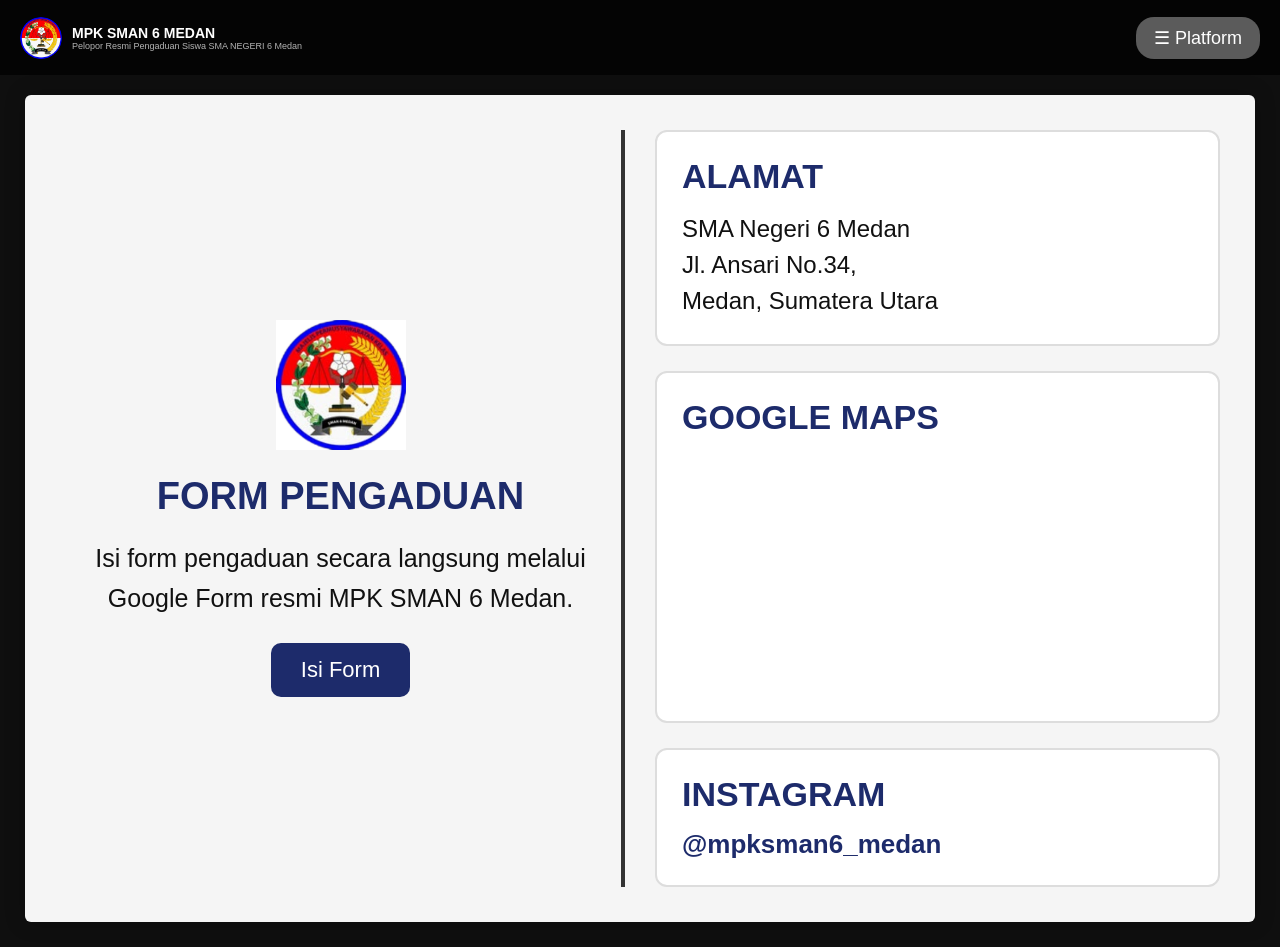
<file: pages/kontak.html>
<!DOCTYPE html>
<html lang="id">
<head>

  <meta charset="UTF-8">

  <meta name="viewport"
  content="width=device-width, initial-scale=1.0">

  <title>Kontak MPK</title>

  <link rel="stylesheet" href="../style.css">

</head>

<body>

<!-- HEADER -->

<header class="navbar">

  <div class="logo-area">

    <img src="../assets/logo.png" class="logo">

    <div>

      <h1>MPK SMAN 6 MEDAN</h1>

      <p>
        Pelopor Resmi Pengaduan Siswa SMA NEGERI 6 Medan
      </p>

    </div>

  </div>

  <div class="menu-toggle"
  onclick="toggleMenu()">

    ☰ Platform

  </div>

</header>

<!-- SIDEBAR -->

<div class="sidebar" id="sidebar">

  <a href="../home.html">🏠 Beranda</a>

<a href="komisia.html">✦ Komisi A</a>

<a href="komisib.html">✦ Komisi B</a>

<a href="komisic.html">✦ Komisi C</a>

<a href="programkerja.html">🛠️ Program Kerja</a>

<a href="galeri.html">🖼️ Galeri</a>

<a href="kontak.html">☎️ Kontak</a>

</div>

<!-- CONTENT -->

<div class="kontak-page">

  <div class="kontak-box">

    <div class="kontak-grid">

      <div class="kontak-kiri">

        <img src="../assets/Desain tanpa judul (9).png"
        class="kontak-logo">

        <h3>FORM PENGADUAN</h3>

        <p>
          Isi form pengaduan secara langsung
          melalui Google Form resmi MPK
          SMAN 6 Medan.
        </p>

        <a href="https://docs.google.com/forms/d/e/1FAIpQLSd1QgQ96IY8qCaFhSOapVazZYsEGjEbIVbFxrJdygxVC0OdXw/viewform?usp=publish-editor"
        target="_blank">

  Isi Form

</a>

      </div>

      <div class="kontak-kanan">

        <div class="kontak-item">

          <h3>ALAMAT</h3>

          <p>
            SMA Negeri 6 Medan<br>
            Jl. Ansari No.34,<br>
            Medan, Sumatera Utara
          </p>

        </div>

        <div class="kontak-item">

          <h3>GOOGLE MAPS</h3>

          <iframe
          src="https://www.google.com/maps?q=SMAN+6+Medan&output=embed">
          </iframe>

        </div>

        <div class="kontak-item">

          <h3>INSTAGRAM</h3>

          <a href="https://instagram.com/mpksman6_medan"
          target="_blank">

            @mpksman6_medan

          </a>

        </div>

      </div>

    </div>

  </div>

</div>

<script src="../script.js"></script>

</body>
</html>
</file>
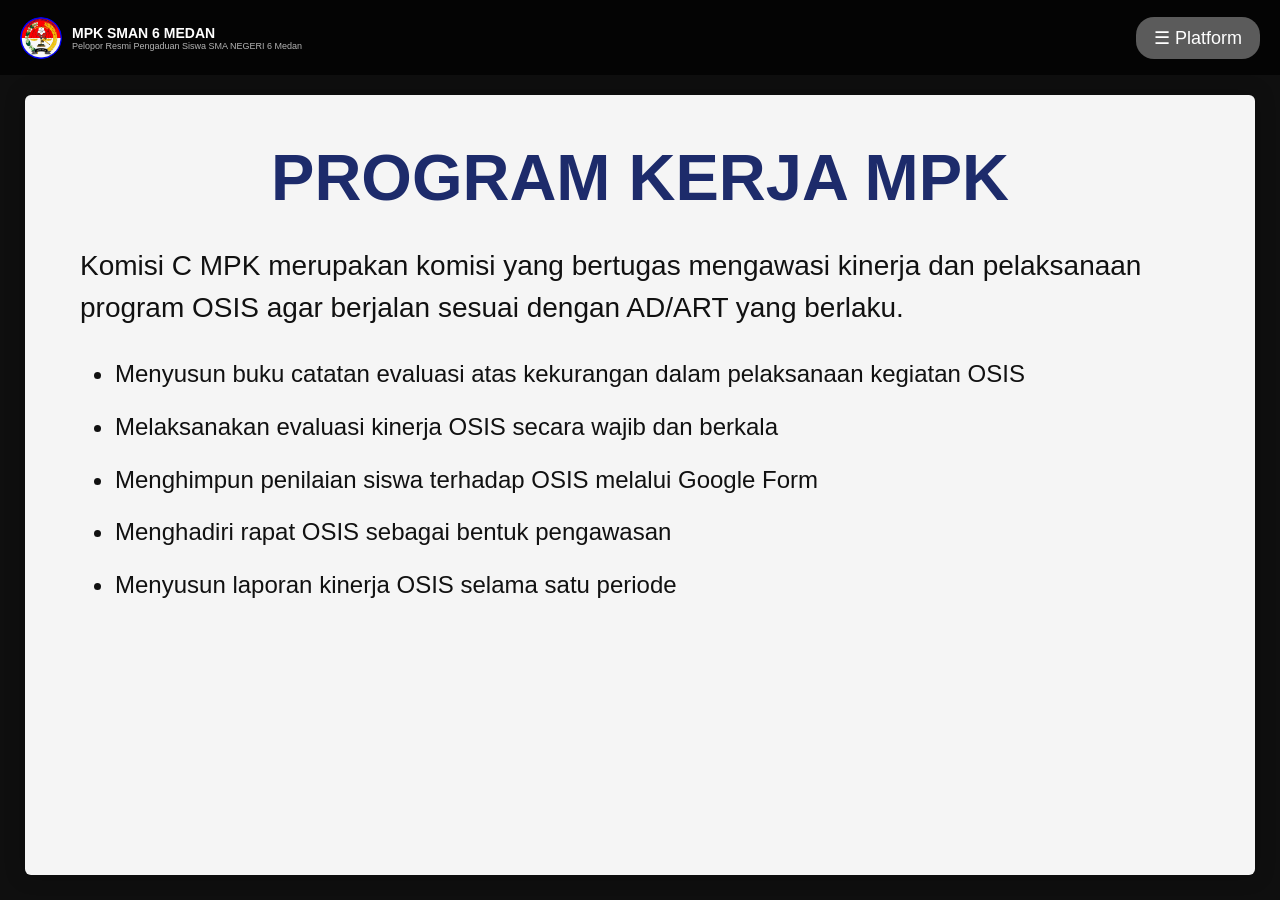
<file: pages/programkerja.html>
<!DOCTYPE html>
<html lang="id">
<head>

  <meta charset="UTF-8">

  <meta name="viewport"
  content="width=device-width, initial-scale=1.0">

  <title>Program Kerja MPK</title>

  <link rel="stylesheet" href="../style.css">

</head>

<body>

<!-- HEADER -->

<header class="navbar">

  <div class="logo-area">

    <img src="../assets/logo.png" class="logo">

    <div>

      <h1>MPK SMAN 6 MEDAN</h1>

      <p>
        Pelopor Resmi Pengaduan Siswa SMA NEGERI 6 Medan
      </p>

    </div>

  </div>

  <div class="menu-toggle"
  onclick="toggleMenu()">

    ☰ Platform

  </div>

</header>

<!-- SIDEBAR -->

<div class="sidebar" id="sidebar">

  <a href="../home.html">🏠 Beranda</a>

<a href="komisia.html">✦ Komisi A</a>

<a href="komisib.html">✦ Komisi B</a>

<a href="komisic.html">✦ Komisi C</a>

<a href="programkerja.html">🛠️ Program Kerja</a>

<a href="galeri.html">🖼️ Galeri</a>

<a href="kontak.html">☎️ Kontak</a>

</div>

<!-- CONTENT -->

<div class="program-page">

    <div class="program-box">

      <h2>PROGRAM KERJA MPK</h2>

      <p>
        Komisi C MPK merupakan komisi yang bertugas mengawasi kinerja dan pelaksanaan program OSIS agar berjalan sesuai dengan AD/ART yang berlaku.
      </p>

      <ul>

        <li>
          Menyusun buku catatan evaluasi atas kekurangan dalam pelaksanaan kegiatan OSIS
        </li>

        <li>
          Melaksanakan evaluasi kinerja OSIS secara wajib dan berkala
        </li>

        <li>
          Menghimpun penilaian siswa terhadap OSIS melalui Google Form
        </li>

        <li>
          Menghadiri rapat OSIS sebagai bentuk pengawasan
        </li>

        <li>
          Menyusun laporan kinerja OSIS selama satu periode
        </li>

      </ul>

    </div>

  </div>

</div>

<script src="../script.js"></script>

</body>
</html>
</file>
<file: intro.css>
*{
  margin:0;
  padding:0;
  box-sizing:border-box;
  font-family:Arial, sans-serif;
}

body{
  min-height:100vh;
  background:radial-gradient(circle at top,#0b1d3a,#050505 75%);
  color:white;
  overflow:hidden;
}

.intro{
  width:100%;
  min-height:100vh;
}

.screen{
  display:none;
  min-height:100vh;
  padding:30px;
  text-align:center;
  align-items:center;
  justify-content:center;
  flex-direction:column;
}

.screen.active{
  display:flex;
}

.intro-logo{
  width:110px;
  height:110px;
  object-fit:contain;
  border-radius:50%;
  background:white;
  margin-bottom:25px;
}

.small-logo{
  width:80px;
  height:80px;
  object-fit:contain;
  border-radius:50%;
  background:white;
  margin-bottom:20px;
}

h1{
  font-size:58px;
  color:#f7b51e;
}

h2{
  font-size:25px;
  margin-bottom:12px;
}

.desc{
  opacity:.8;
  margin-bottom:25px;
}

.line{
  width:55px;
  height:4px;
  border-radius:10px;
  background:#f7b51e;
  margin:15px auto 28px;
}

p{
  font-size:18px;
  line-height:1.6;
}

.loading-bar{
  width:220px;
  height:8px;
  background:rgba(255,255,255,.18);
  border-radius:20px;
  overflow:hidden;
  margin:35px 0 12px;
}

.loading-bar span{
  display:block;
  height:100%;
  width:100%;
  background:#f7b51e;
  border-radius:20px;
  animation:load 2s ease;
}

.loading-bar.wide{
  width:260px;
}

small{
  opacity:.75;
}

.choice-wrap{
  width:100%;
  max-width:360px;
  display:grid;
  grid-template-columns:1fr 1fr;
  gap:14px;
  margin:10px 0 25px;
}

.choice{
  height:145px;
  border:2px solid rgba(255,255,255,.25);
  background:rgba(255,255,255,.08);
  color:white;
  border-radius:22px;
  cursor:pointer;
  transition:.25s;
}

.choice span{
  display:block;
  font-size:42px;
  margin-bottom:14px;
}

.choice b{
  font-size:18px;
}

.choice.active{
  border-color:#f7b51e;
  background:rgba(247,181,30,.18);
  box-shadow:0 0 20px rgba(247,181,30,.22);
}

.continue-btn{
  width:100%;
  max-width:360px;
  border:0;
  border-radius:16px;
  background:#f7b51e;
  color:#111;
  font-weight:700;
  font-size:18px;
  padding:15px 20px;
  cursor:pointer;
}

.circle{
  width:120px;
  height:120px;
  border:4px solid #f7b51e;
  border-radius:50%;
  display:flex;
  align-items:center;
  justify-content:center;
  font-size:48px;
  margin-bottom:25px;
  animation:spin 1.5s linear infinite;
}

@keyframes load{
  from{width:0}
  to{width:100%}
}

@keyframes spin{
  from{transform:rotate(0)}
  to{transform:rotate(360deg)}
}

@media(max-width:480px){
  h1{
    font-size:48px;
  }

  h2{
    font-size:22px;
  }

  .choice{
    height:130px;
  }
}
</file>
<file: mobile.css>
*{
  margin:0;
  padding:0;
  box-sizing:border-box;
  font-family:'Poppins',sans-serif;
}

html{
  scroll-behavior:smooth;
}

body{
  background:#07111f;
  color:white;
  overflow-x:hidden;
}

.m-navbar{
  position:fixed;
  top:0;
  left:0;
  width:100%;
  height:72px;
  z-index:999;
  background:rgba(5,12,24,.92);
  backdrop-filter:blur(12px);
  display:flex;
  align-items:center;
  justify-content:space-between;
  padding:10px 16px;
  border-bottom:1px solid rgba(255,255,255,.08);
}

.m-brand{
  display:flex;
  align-items:center;
  gap:10px;
}

.m-brand img{
  width:45px;
  height:45px;
  object-fit:contain;
  background:white;
  border-radius:50%;
}

.m-brand h1{
  font-size:13px;
  font-weight:700;
}

.m-brand p{
  font-size:9px;
  opacity:.75;
}

.m-menu-btn,
.m-close-btn{
  border:0;
  background:rgba(255,255,255,.12);
  color:white;
  width:44px;
  height:42px;
  border-radius:14px;
  font-size:25px;
}

.m-drawer{
  position:fixed;
  inset:0;
  background:linear-gradient(145deg,#081a31,#02060c);
  z-index:1000;
  padding:18px;
  transform:translateX(100%);
  transition:.35s ease;
}

.m-drawer.active{
  transform:translateX(0);
}

.m-drawer-top{
  display:flex;
  align-items:center;
  justify-content:space-between;
  margin-bottom:30px;
}

.m-drawer a{
  display:block;
  color:white;
  text-decoration:none;
  background:rgba(255,255,255,.08);
  padding:17px 18px;
  margin-bottom:12px;
  border-radius:18px;
  font-size:17px;
  font-weight:600;
}

.m-drawer a:first-of-type{
  background:#f4b51c;
  color:#111;
}

.m-hero{
  margin-top:72px;
  height:520px;
  position:relative;
  overflow:hidden;
}

.m-hero img{
  width:100%;
  height:100%;
  object-fit:cover;
  filter:brightness(45%);
}

.m-hero-text{
  position:absolute;
  inset:0;
  padding:25px;
  text-align:center;
  display:flex;
  flex-direction:column;
  align-items:center;
  justify-content:center;
}

.m-hero-text span{
  color:#f4b51c;
  font-size:12px;
  font-weight:700;
  letter-spacing:2px;
}

.m-hero-text h2{
  font-size:31px;
  line-height:1.22;
  margin:12px 0;
}

.m-hero-text p{
  font-size:15px;
  line-height:1.6;
  margin-bottom:23px;
}

.m-hero-text button{
  border:0;
  background:#526be0;
  color:white;
  padding:13px 22px;
  border-radius:16px;
  font-size:15px;
  font-weight:700;
}

.m-welcome{
  position:relative;
  z-index:2;
  margin:-45px 18px 25px;
  background:linear-gradient(145deg,#112945,#081522);
  border:1px solid rgba(255,255,255,.09);
  box-shadow:0 18px 40px rgba(0,0,0,.35);
  border-radius:26px;
  padding:28px 20px;
  text-align:center;
}

.m-welcome h2,
.m-title{
  font-size:24px;
  text-align:center;
  color:white;
}

.m-title:after,
.m-welcome h2:after{
  content:"";
  display:block;
  width:58px;
  height:4px;
  background:#f4b51c;
  border-radius:20px;
  margin:12px auto 22px;
}

.m-welcome p{
  font-size:14px;
  line-height:1.7;
  opacity:.9;
}

.m-section{
  padding:34px 18px;
}

.m-card{
  background:linear-gradient(145deg,#10243a,#071221);
  border:1px solid rgba(255,255,255,.08);
  border-radius:24px;
  overflow:hidden;
  margin-bottom:22px;
  box-shadow:0 14px 35px rgba(0,0,0,.25);
}

.m-card img{
  width:100%;
  height:230px;
  object-fit:cover;
}

.m-card-body{
  padding:20px;
}

.m-card h3{
  font-size:22px;
  color:#f4b51c;
  margin-bottom:4px;
}

.m-sub{
  font-size:14px;
  opacity:.82;
  margin-bottom:12px;
}

.m-card ul{
  padding-left:18px;
}

.m-card li{
  font-size:13.5px;
  line-height:1.7;
  margin-bottom:7px;
}

.m-program{
  display:flex;
  flex-direction:column;
  gap:14px;
}

.m-program-item{
  display:flex;
  gap:15px;
  background:linear-gradient(145deg,#10243a,#071221);
  border:1px solid rgba(255,255,255,.08);
  border-radius:20px;
  padding:18px;
}

.m-program-item span{
  min-width:52px;
  height:52px;
  background:#f4b51c;
  color:#111;
  border-radius:50%;
  display:flex;
  align-items:center;
  justify-content:center;
  font-size:25px;
}

.m-program-item h3{
  font-size:16px;
  margin-bottom:4px;
}

.m-program-item p{
  font-size:13px;
  line-height:1.55;
  opacity:.86;
}

.m-gallery{
  display:grid;
  grid-template-columns:1fr 1fr;
  gap:12px;
}

.m-gallery img{
  width:100%;
  height:145px;
  object-fit:cover;
  border-radius:16px;
}

.m-contact-main,
.m-contact-box{
  background:linear-gradient(145deg,#10243a,#071221);
  border:1px solid rgba(255,255,255,.08);
  border-radius:22px;
  padding:20px;
  margin-bottom:16px;
}

.m-contact-main{
  text-align:center;
}

.m-contact-main img{
  width:90px;
  height:90px;
  object-fit:contain;
  border-radius:50%;
  background:white;
  margin-bottom:12px;
}

.m-contact-main h3,
.m-contact-box h3{
  color:#f4b51c;
  font-size:18px;
  margin-bottom:9px;
}

.m-contact-main p,
.m-contact-box p{
  font-size:14px;
  line-height:1.7;
  opacity:.9;
}

.m-contact-main a{
  display:inline-block;
  margin-top:18px;
  background:#526be0;
  color:white;
  text-decoration:none;
  padding:13px 28px;
  border-radius:15px;
  font-weight:700;
}

.m-contact-box iframe{
  width:100%;
  height:230px;
  border:0;
  border-radius:15px;
  margin-top:10px;
}

.m-link{
  color:white;
  font-weight:700;
  text-decoration:none;
}

.m-footer{
  padding:34px 18px 42px;
  text-align:center;
  background:#02060c;
}

.m-footer h3{
  font-size:16px;
}

.m-footer p{
  font-size:12px;
  opacity:.72;
  margin-top:6px;
}

@media(max-width:380px){
  .m-hero-text h2{
    font-size:27px;
  }

  .m-gallery img{
    height:125px;
  }
}
</file>
<file: style.css>
*{
    margin:0;
    padding:0;
    box-sizing:border-box;
    font-family:'Poppins',sans-serif;
}

body{
    background:#0f0f0f;
    color:white;
    overflow-x:hidden;
}

/* NAVBAR */

.navbar{
    width:100%;
    height:75px;

    background:rgba(0,0,0,0.7);

    position:fixed;
    top:0;
    left:0;

    display:flex;
    justify-content:space-between;
    align-items:center;

    padding:0 20px;

    z-index:999;
}

.logo-area{
    display:flex;
    align-items:center;
    gap:10px;
}

.logo{
    width:42px;
    height:42px;

    border-radius:50%;
}

.logo-area h1{
    font-size:14px;
    font-weight:600;
}

.logo-area p{
    font-size:9px;
    opacity:0.7;
}

/* MENU */

.menu-toggle{
    background:#5b5b5b;

    padding:10px 18px;

    border-radius:18px;

    font-size:18px;

    cursor:pointer;
}

/* SIDEBAR */

.sidebar{
    position:fixed;

    top:0;
    right:-300px;

    width:280px;
    height:100vh;

    background:#575757;

    padding-top:90px;

    transition:0.4s;

    z-index:1000;
}

.sidebar.active{
    right:0;
}

.sidebar a{
    display:block;

    color:white;
    text-decoration:none;

    font-size:22px;

    padding:15px 24px;

    margin:10px;

    border-radius:25px;
}

.sidebar a.active{
    background:#a0949d;
}

/* HERO */

.hero{
    width:100%;
    height:100vh;
}

.hero-img{
    width:100%;
    height:100%;

    object-fit:cover;

    filter:brightness(55%);
}

/* KOMISI */

.container{
    padding:110px 30px 30px;
}

.komisi-wrapper{
    display:flex;
    gap:20px;
}

.komisi-kiri{
    width:35%;

    background:white;

    color:black;

    padding:20px;
}

.komisi-kiri h2{
    font-size:60px;

    color:#1d2558;
}

.komisi-kiri p{
    font-size:22px;

    margin-bottom:15px;
}

.foto-komisi{
    width:100%;
    height:450px;

    object-fit:cover;
}

.komisi-kanan{
    width:65%;

    background:white;

    color:black;

    padding:30px;
}

.komisi-kanan p{
    font-size:24px;

    line-height:1.8;
}

.komisi-kanan h3{
    margin-top:20px;

    font-size:32px;

    color:#1d2558;
}

.komisi-kanan ul{
    padding-left:28px;

    margin-top:15px;
}

.komisi-kanan li{
    font-size:22px;

    margin-bottom:10px;

    line-height:1.7;
}

/* ========================= */
/* PROGRAM KERJA */
/* ========================= */

.program-page{

    width:100%;

    min-height:100vh;

    display:flex;

    justify-content:center;

    align-items:flex-start;

    padding:95px 25px 25px 25px;
}

.program-box{

    width:100%;

    max-width:1400px;

    min-height:calc(100vh - 120px);

    background:#f5f5f5;

    padding:45px 55px;

    border-radius:6px;

    box-shadow:
    0 0 20px rgba(0,0,0,0.25);

    overflow:auto;
}

.program-box h2{

  text-align:center;

  color:#1d2b6b;

  font-size:65px;

  margin-bottom:30px;
}

.program-box p{

  color:#111;

  font-size:28px;

  line-height:1.5;

  margin-bottom:25px;
}

.program-box ul{

  padding-left:35px;
}

.program-box li{

  color:#111;

  font-size:24px;

  line-height:1.7;

  margin-bottom:12px;
}

/* ========================= */
/* GALERI & KONTAK */
/* ========================= */

.galeri-page,
.kontak-page{

    width:100%;

    min-height:100vh;

    display:flex;

    justify-content:center;

    align-items:flex-start;

    padding:95px 25px 25px 25px;
}

.galeri-box,
.kontak-box{

    width:100%;

    max-width:1400px;

    min-height:calc(100vh - 120px);

    background:#f5f5f5;

    border-radius:6px;

    padding:35px;

    box-shadow:
    0 0 20px rgba(0,0,0,0.25);

    overflow:auto;
}

/* ========================= */
/* GALERI */
/* ========================= */

.galeri-box h2{

    text-align:center;

    font-size:60px;

    color:#1d2b6b;

    margin-bottom:30px;
}

.galeri-grid{

    display:grid;

    grid-template-columns:
    repeat(auto-fit,minmax(300px,1fr));

    gap:20px;
}

.galeri-grid img{

    width:100%;

    height:260px;

    object-fit:cover;

    border-radius:10px;
}

/* ========================= */
/* KONTAK */
/* ========================= */

.kontak-grid{

    display:grid;

    grid-template-columns:1fr 1fr;

    gap:30px;

    height:100%;
}

.kontak-kiri{

    display:flex;

    flex-direction:column;

    justify-content:center;

    align-items:center;

    text-align:center;

    border-right:4px solid #333;

    padding:30px;
}

.kontak-logo{

    width:130px;

    margin-bottom:25px;
}

.kontak-kiri h3{

    color:#1d2b6b;

    font-size:38px;

    margin-bottom:20px;
}

.kontak-kiri p{

    color:#111;

    font-size:25px;

    line-height:1.6;

    margin-bottom:25px;
}

.kontak-kiri a{

    background:#1d2b6b;

    color:white;

    text-decoration:none;

    padding:14px 30px;

    border-radius:10px;

    font-size:22px;

    transition:0.3s;
}

.kontak-kiri a:hover{

    background:#111a47;
}

.kontak-kanan{

    display:flex;

    flex-direction:column;

    gap:25px;
}

.kontak-item{

    background:white;

    border:2px solid #ddd;

    border-radius:12px;

    padding:25px;
}

.kontak-item h3{

    color:#1d2b6b;

    font-size:34px;

    margin-bottom:15px;
}

.kontak-item p{

    color:#111;

    font-size:24px;

    line-height:1.5;
}

.kontak-item iframe{

    width:100%;

    height:240px;

    border:none;

    border-radius:10px;
}

.kontak-item a{

    color:#1d2b6b;

    font-size:26px;

    text-decoration:none;

    font-weight:600;
}

/* ========================= */
/* MOBILE */
/* ========================= */

@media(max-width:768px){

    .kontak-grid{

        grid-template-columns:1fr;
    }

    .kontak-kiri{

        border-right:none;

        border-bottom:4px solid #333;
    }

    .galeri-box h2{

        font-size:42px;
    }

    .kontak-kiri h3,
    .kontak-item h3{

        font-size:28px;
    }

    .kontak-kiri p,
    .kontak-item p{

        font-size:18px;
    }

    .kontak-item a{

        font-size:20px;
    }

}

/* HOME TEXT */

.home-text{
    padding:60px 20px;

    text-align:center;

    background:#0f0f0f;

    color:white;
}

.home-text h2{
    font-size:30px;

    font-weight:600;

    line-height:1.4;
}

.home-text p{
    font-size:22px;

    opacity:0.8;
}

/* MOBILE */

@media(max-width:768px){

    .komisi-wrapper{
        flex-direction:column;
    }

    .komisi-kiri,
    .komisi-kanan{
        width:100%;
    }

    .komisi-kiri h2{
        font-size:42px;
    }

    .komisi-kanan p,
    .komisi-kanan li{
        font-size:18px;
    }

}
</file>
